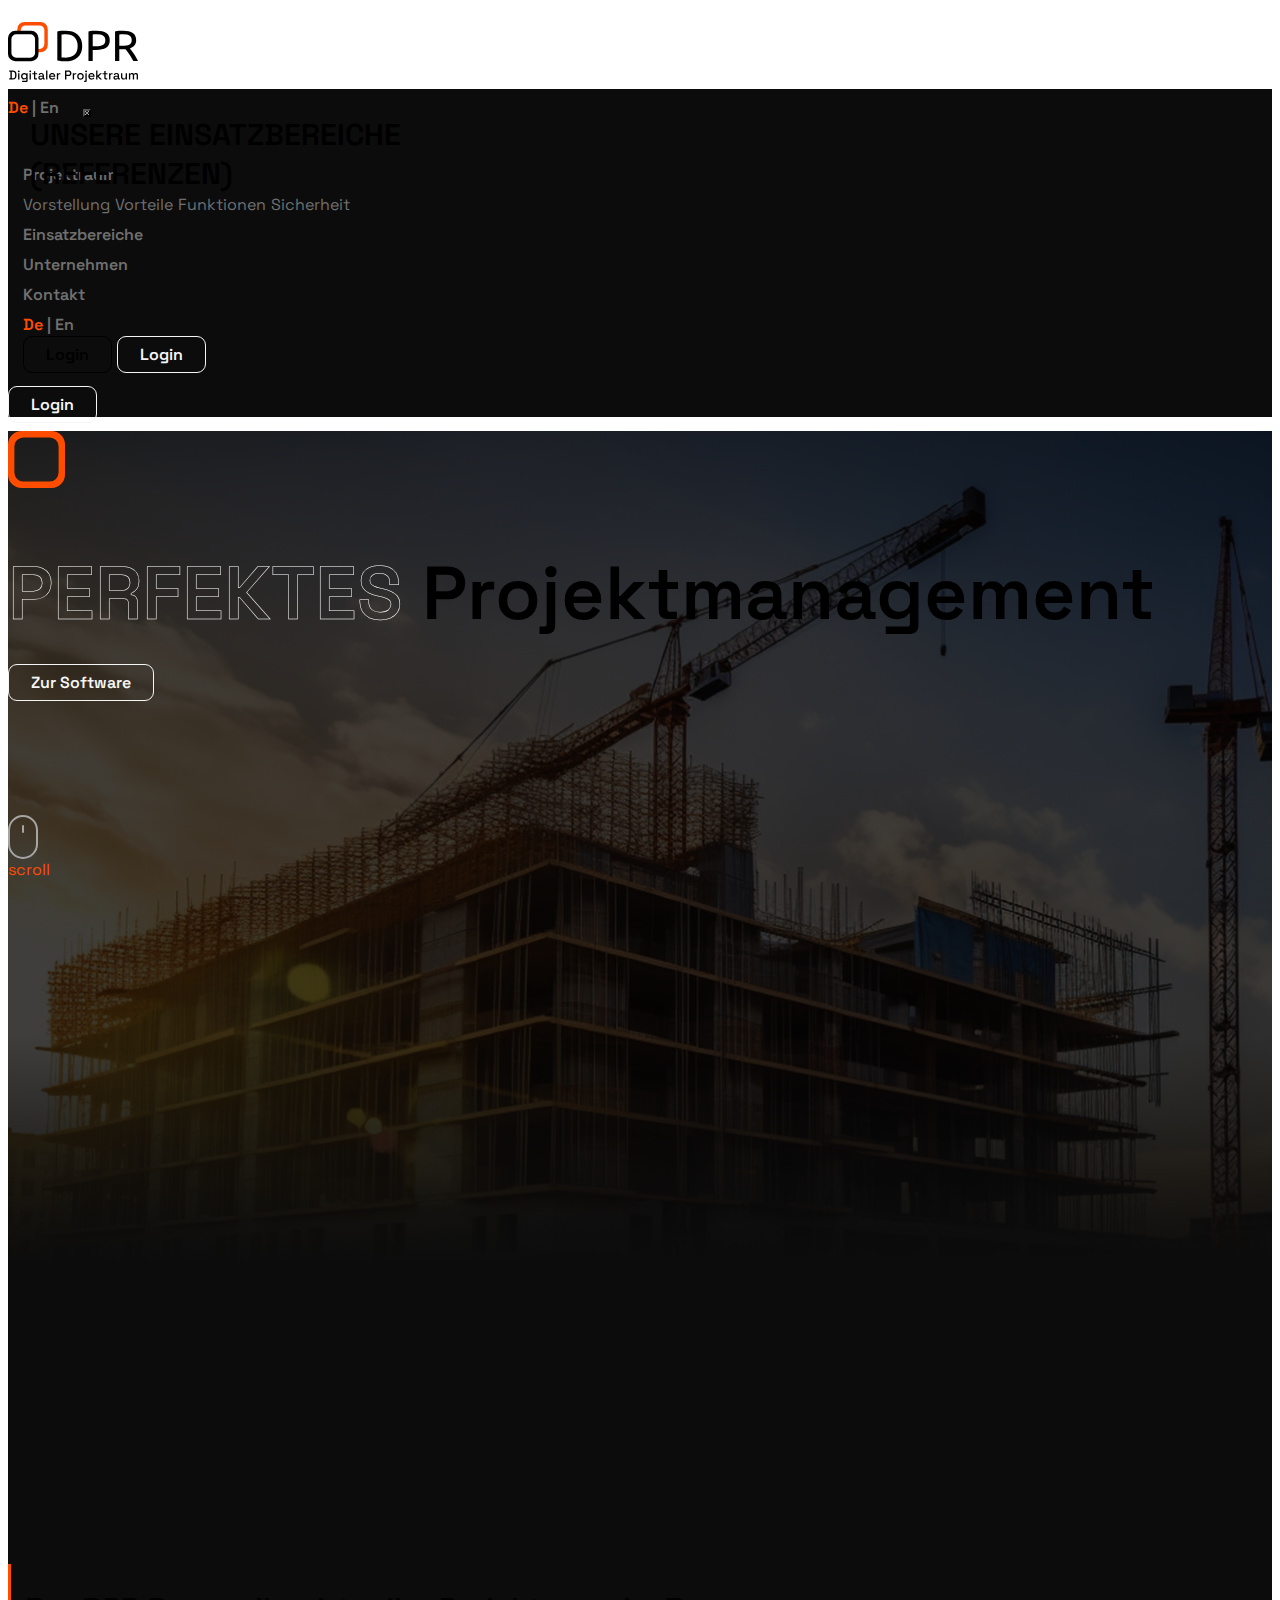
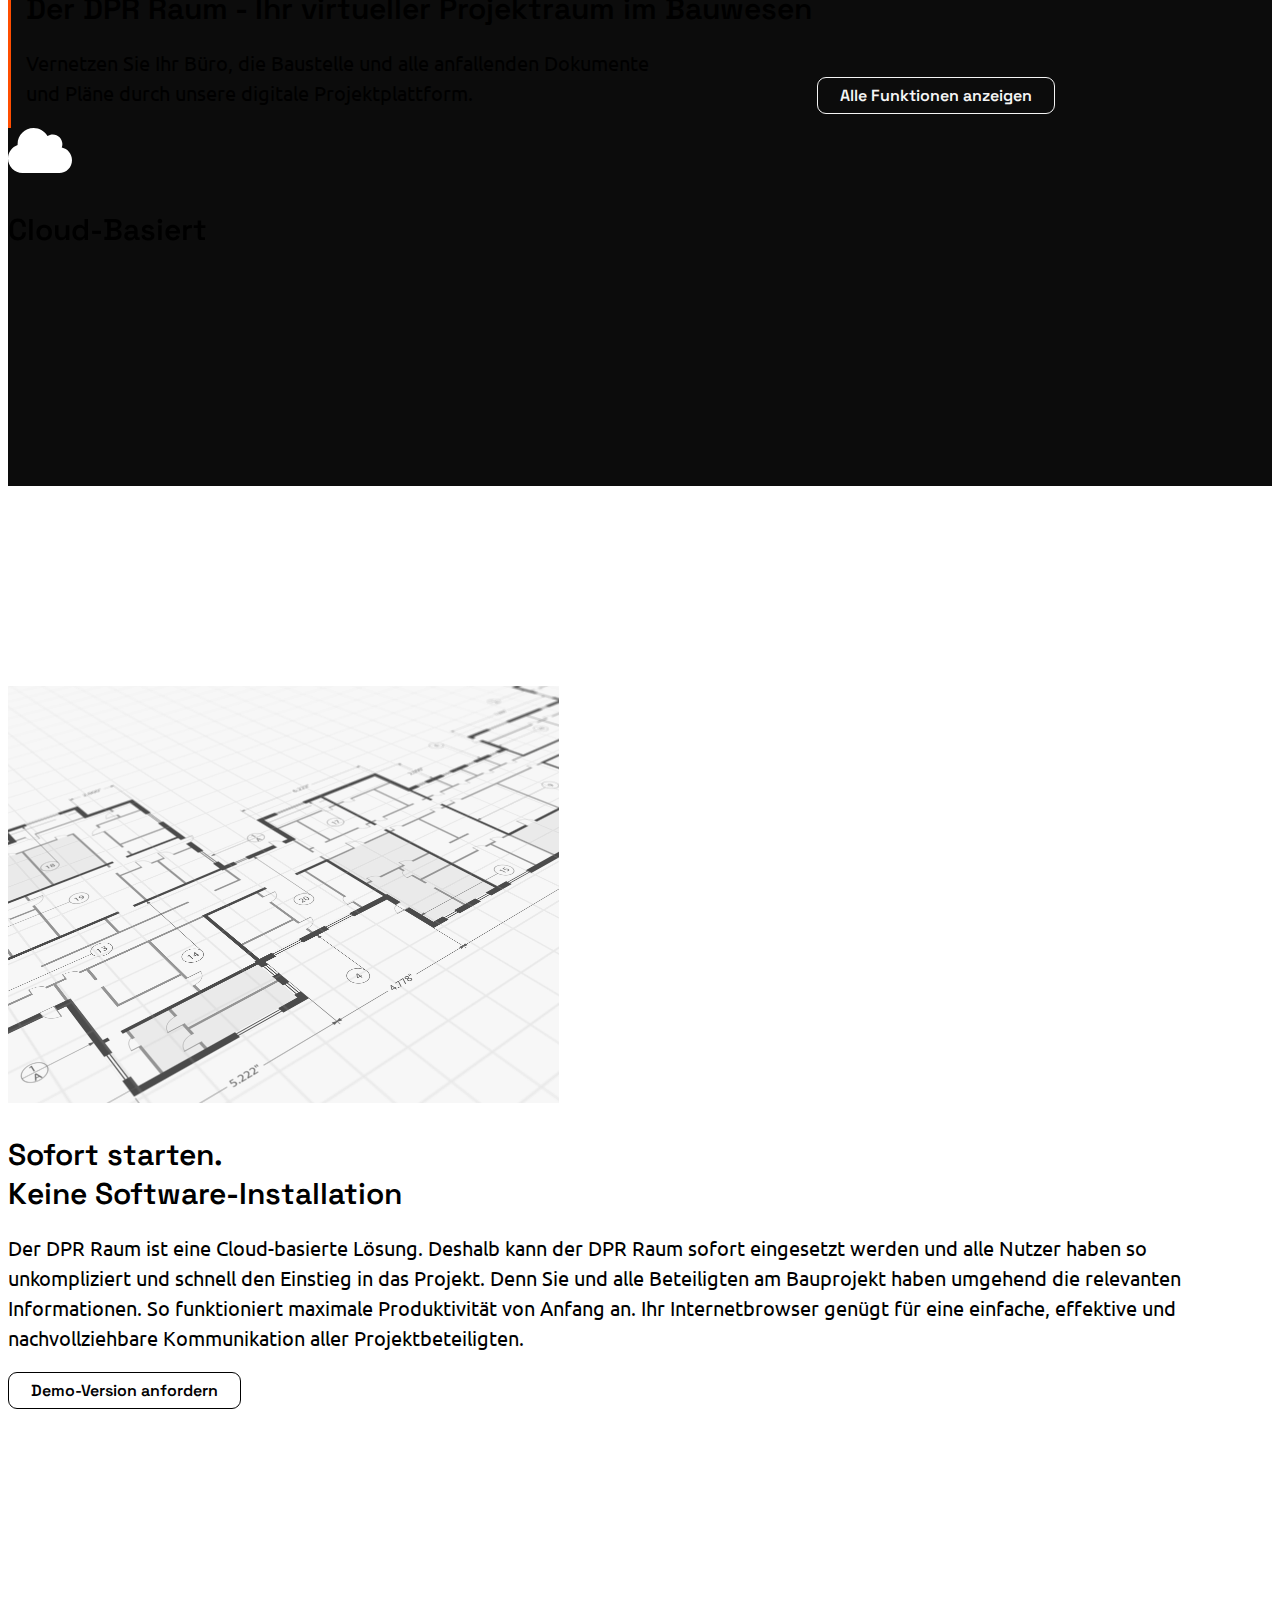
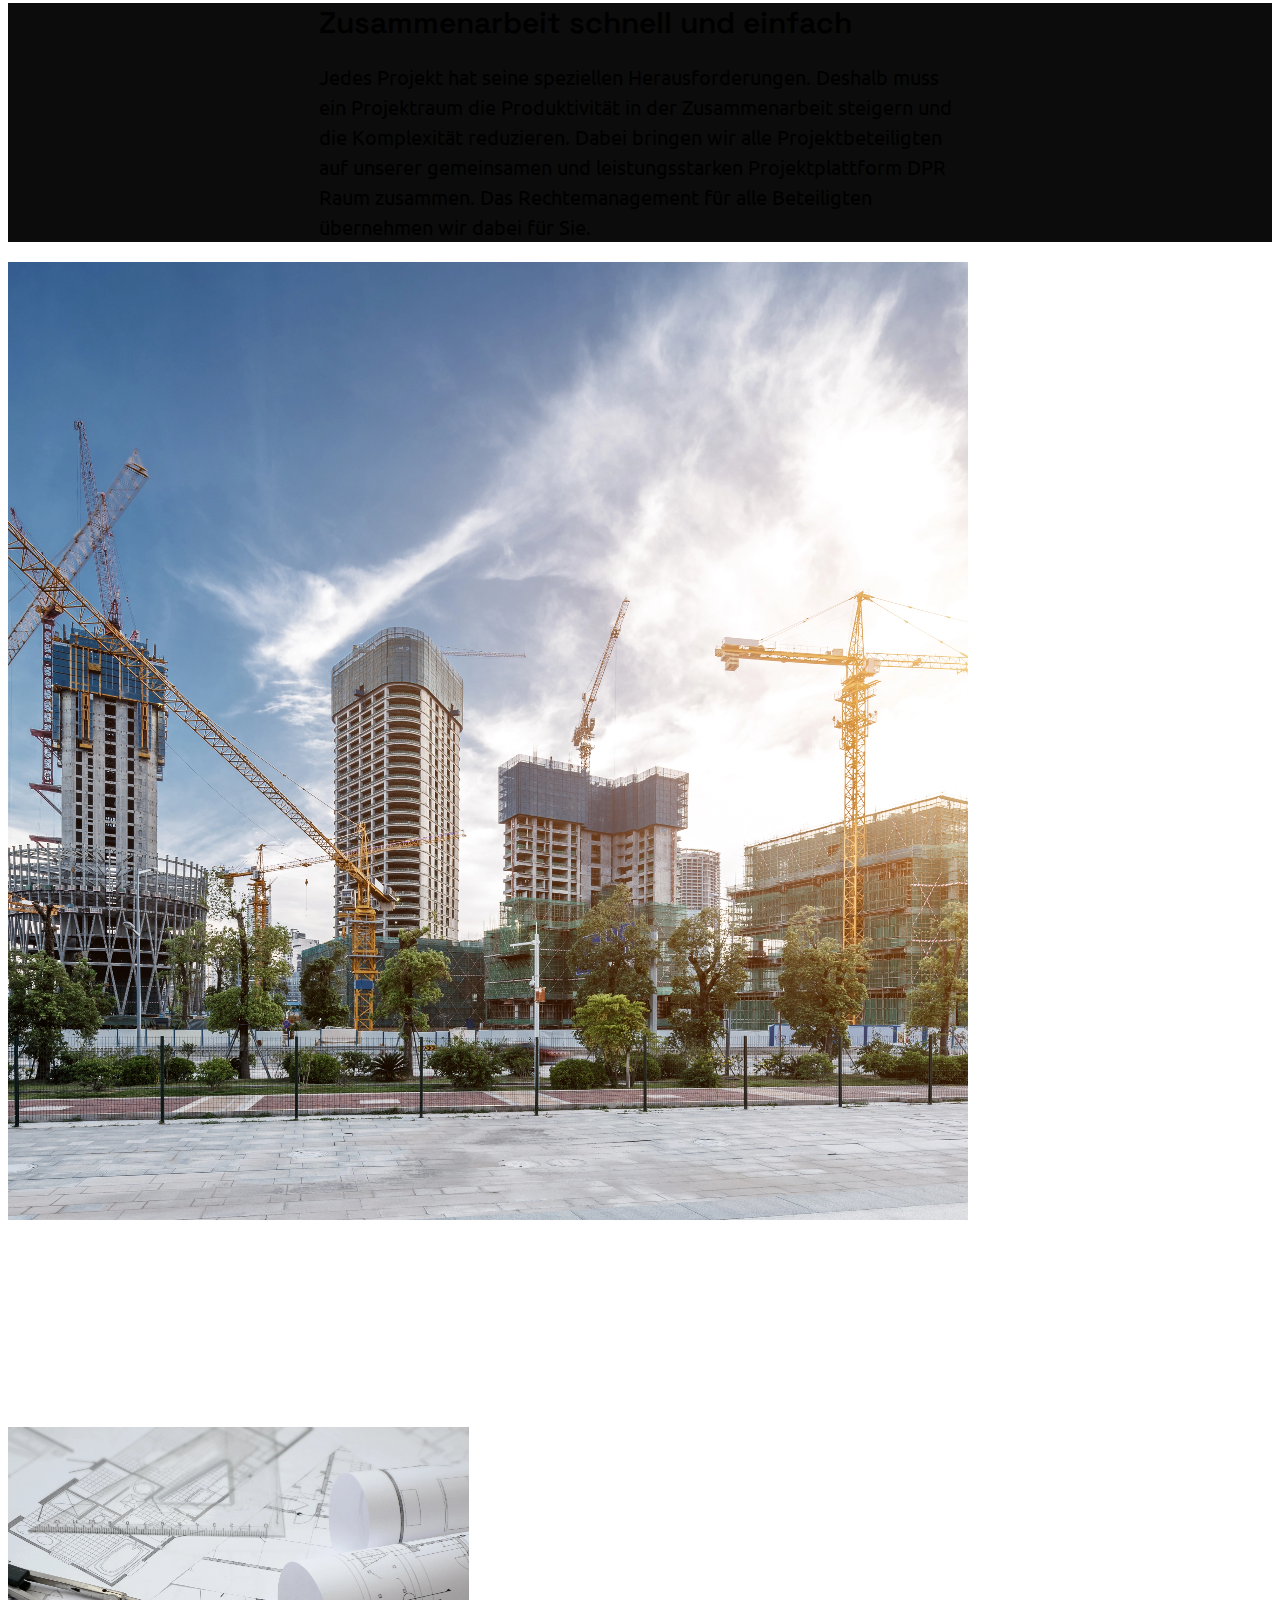
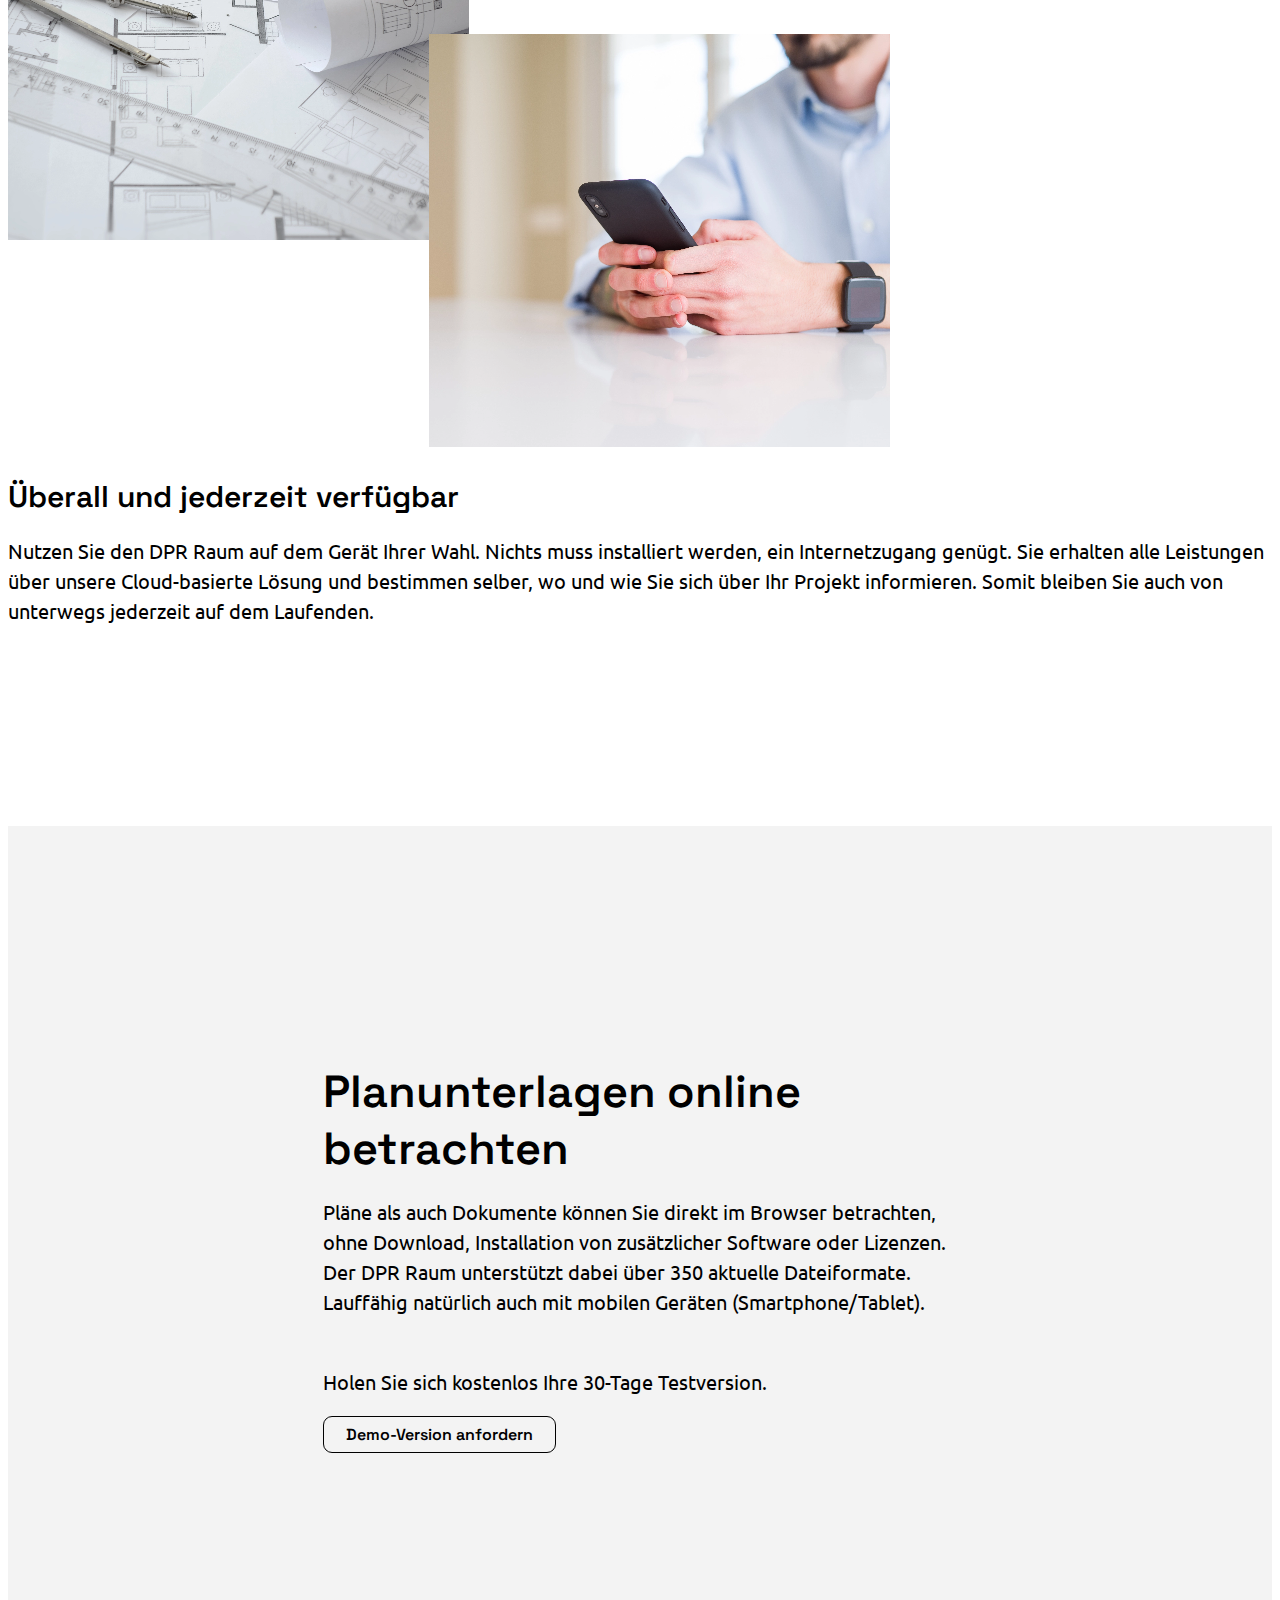
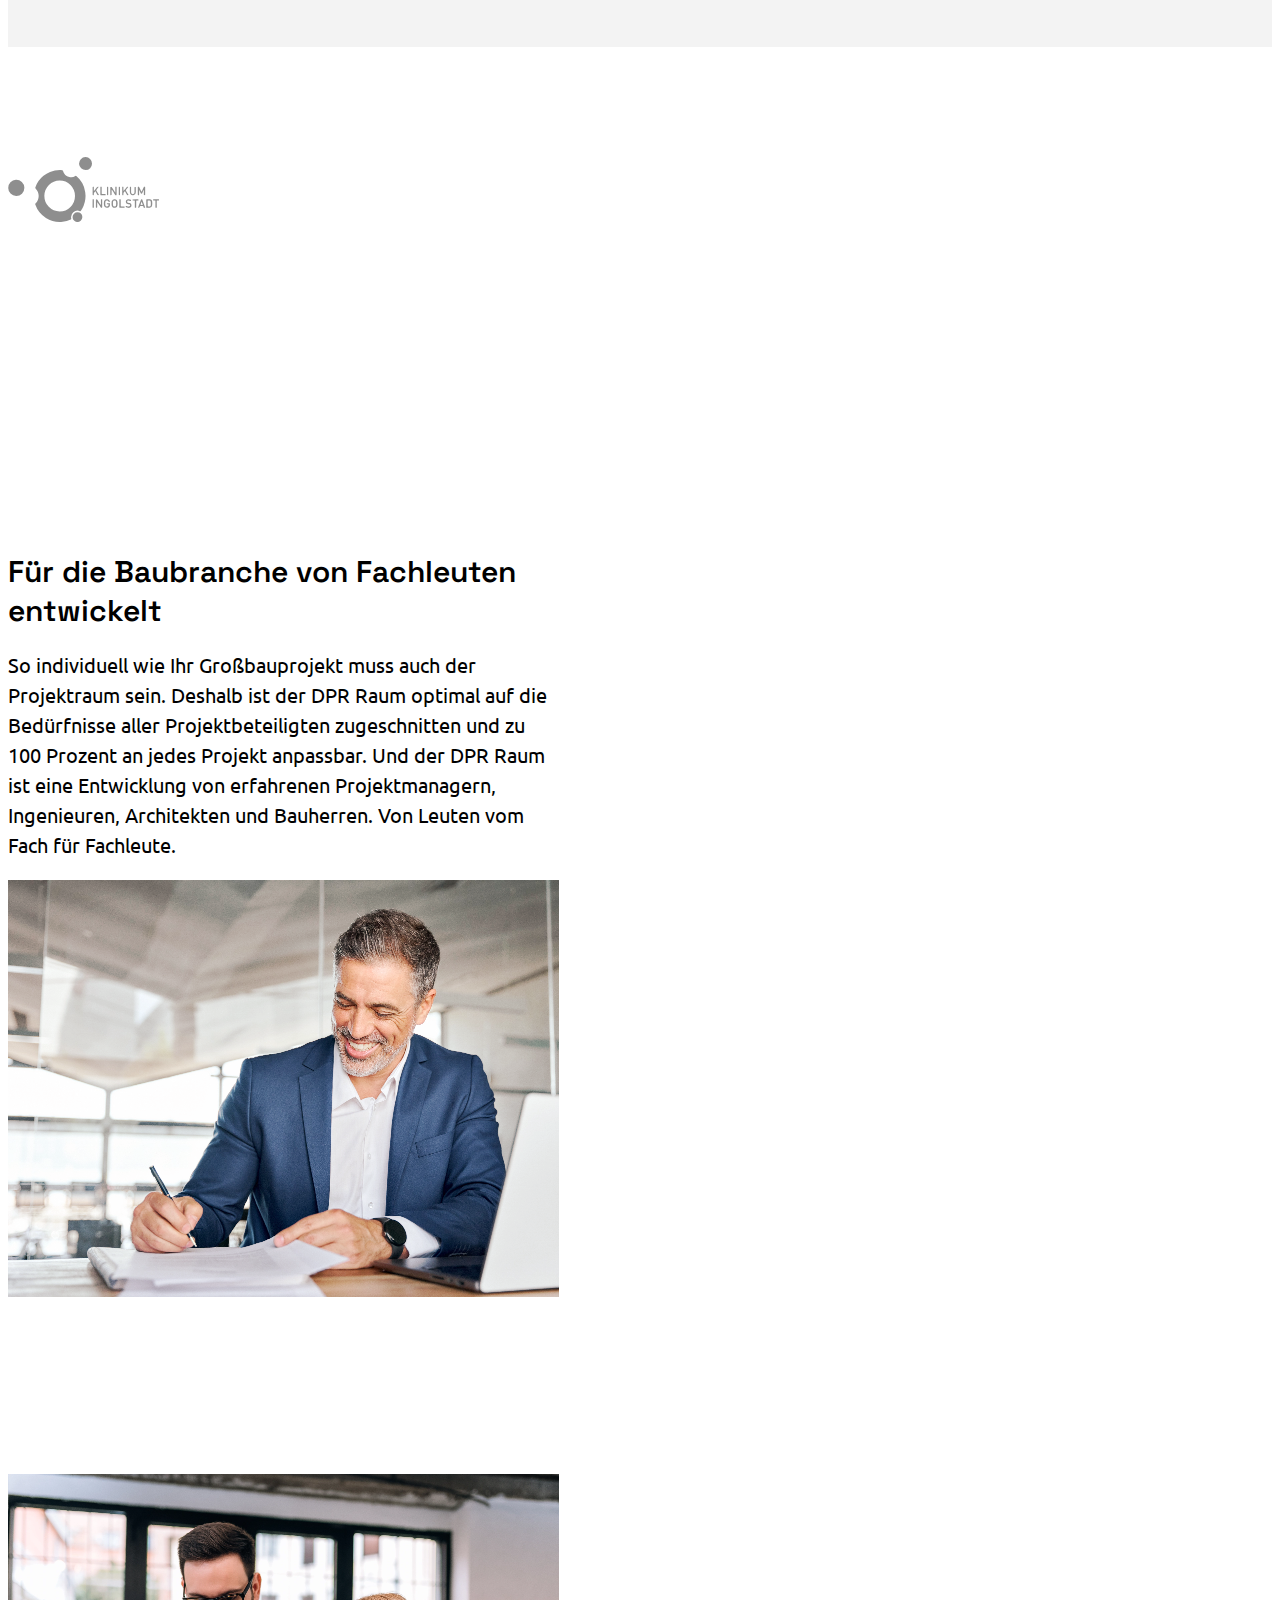
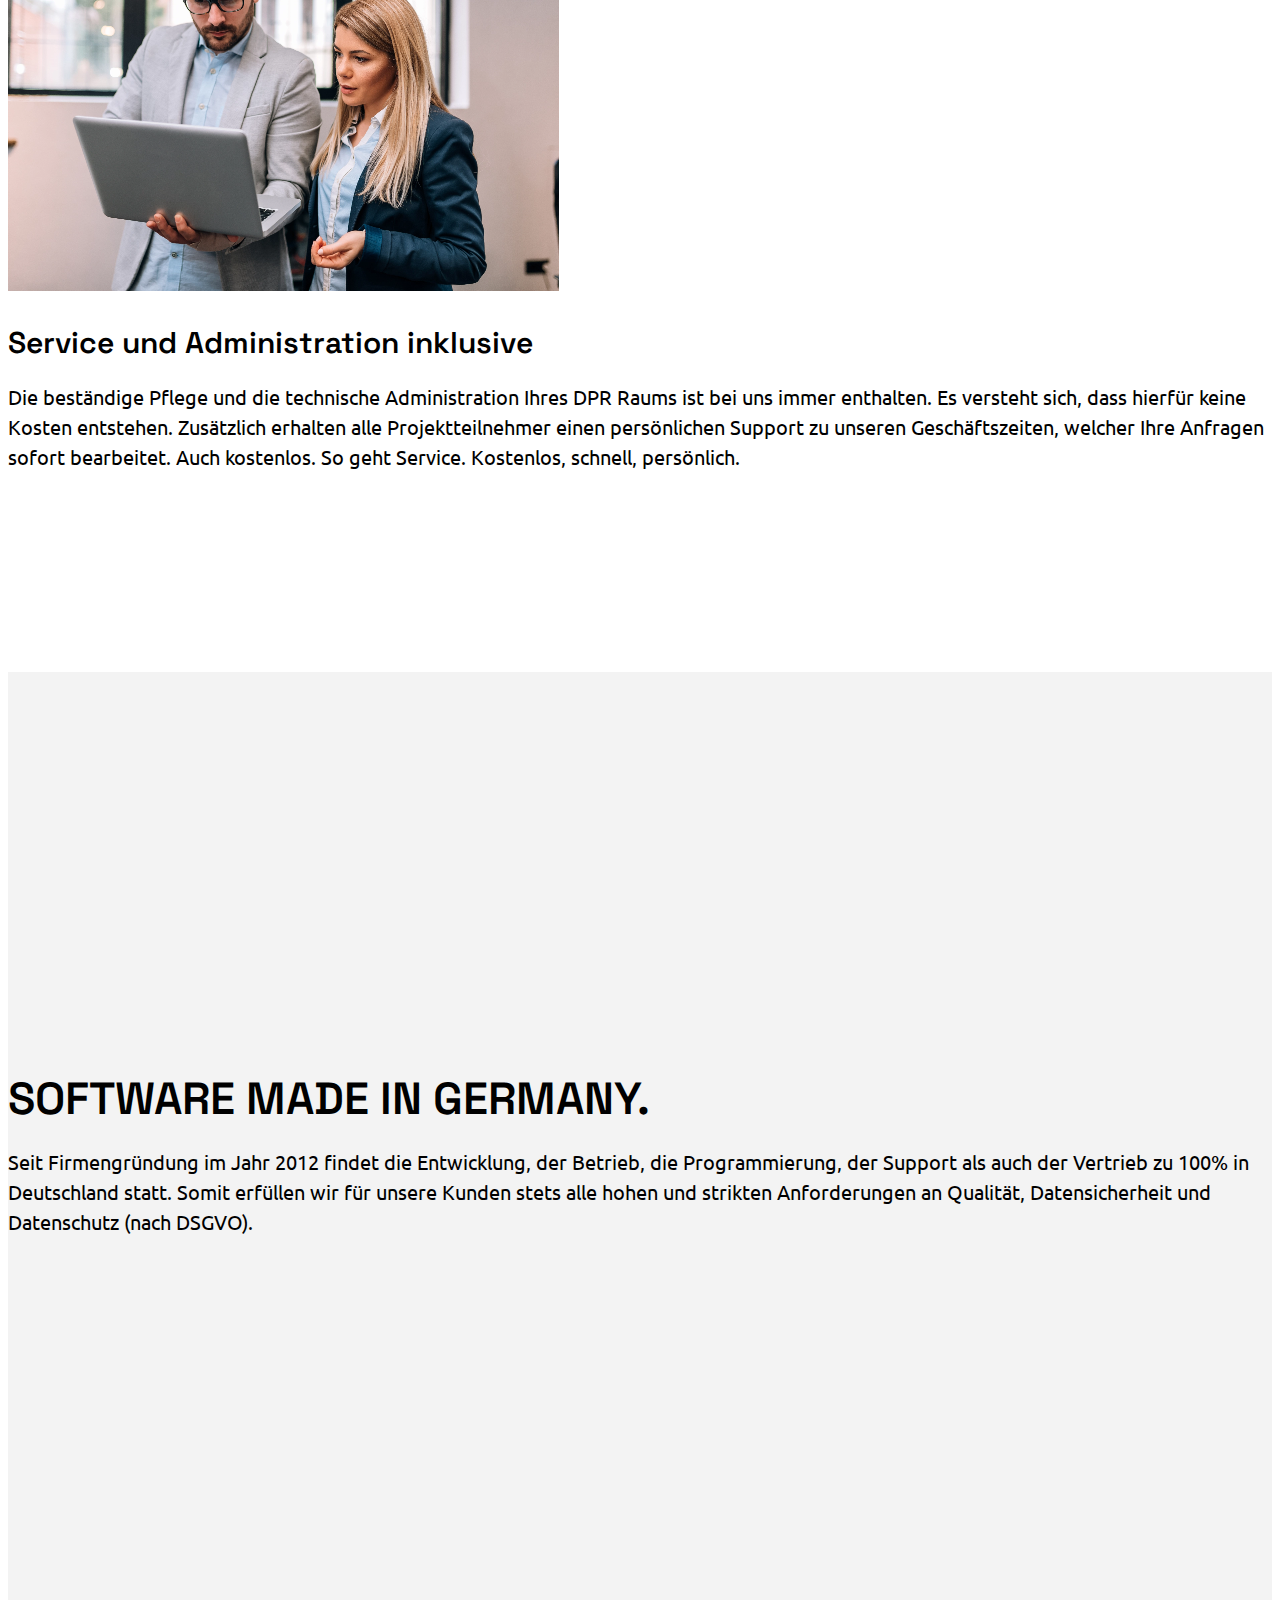
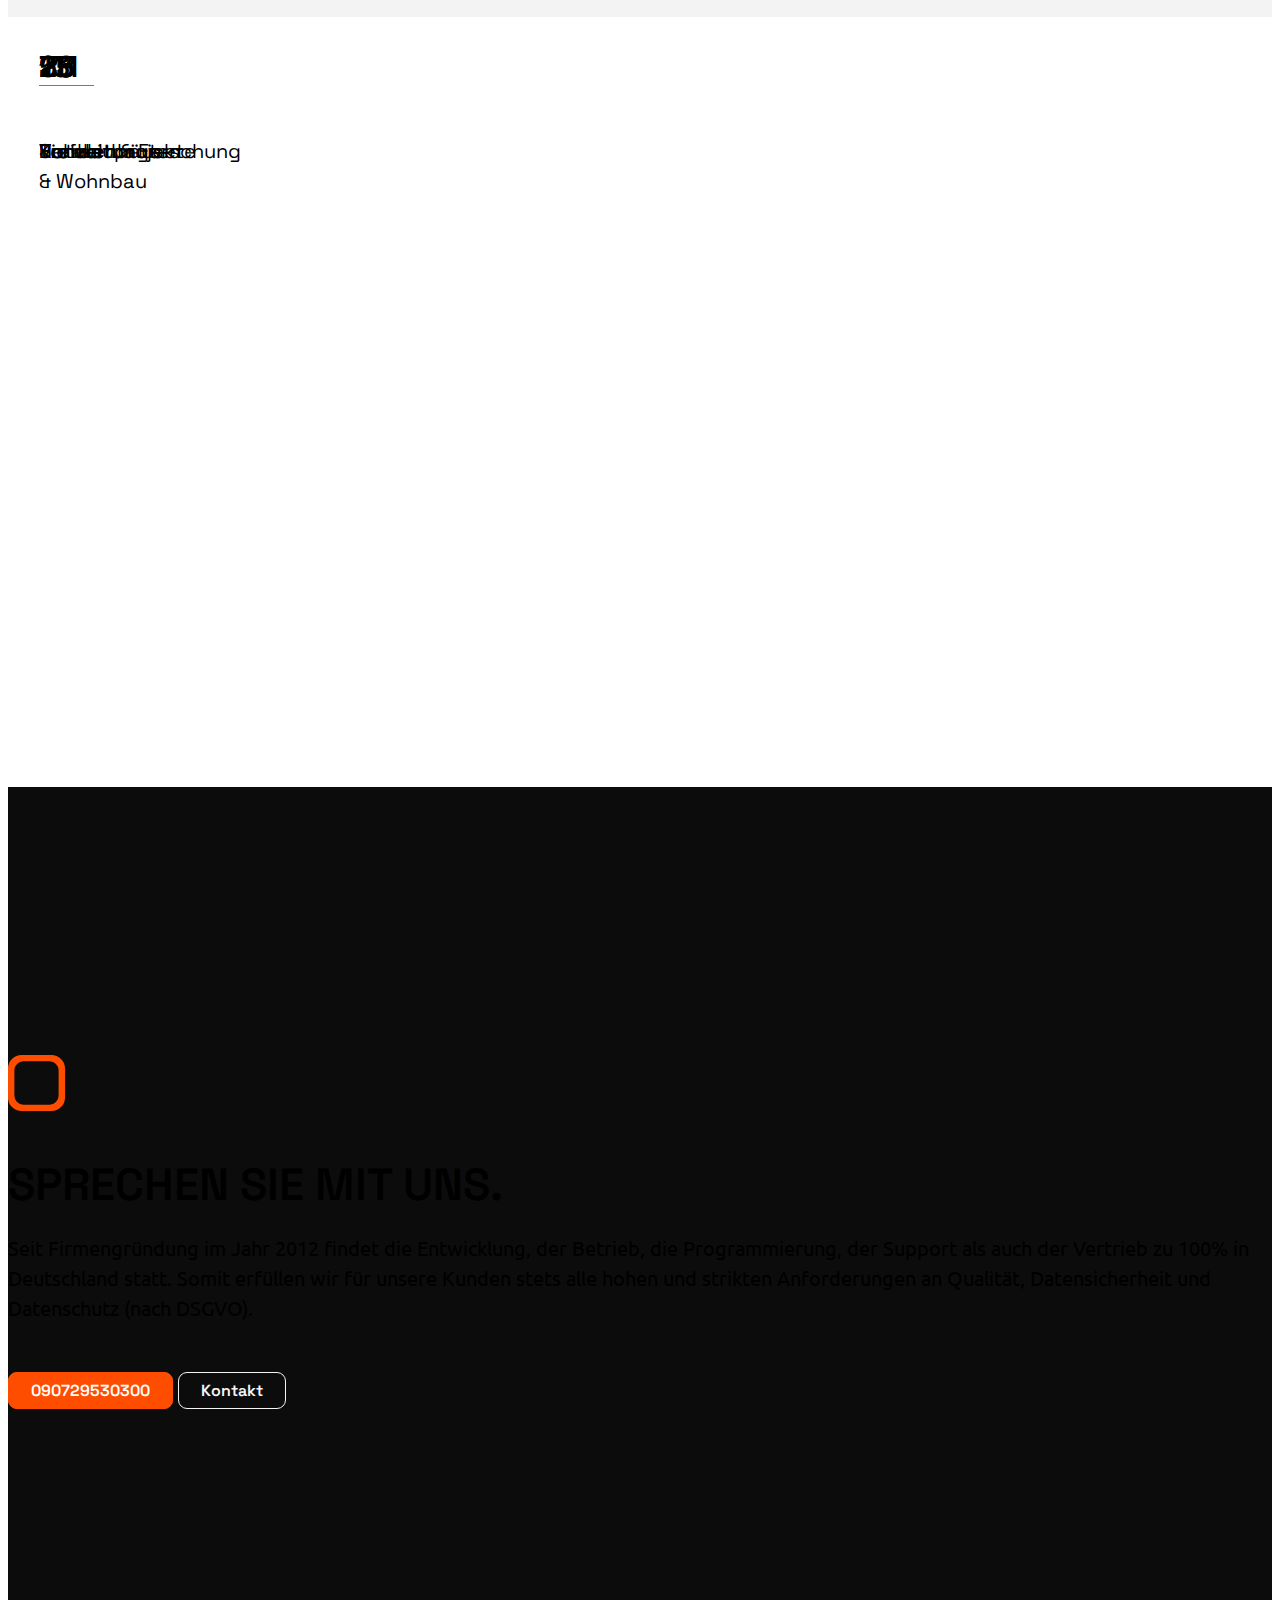
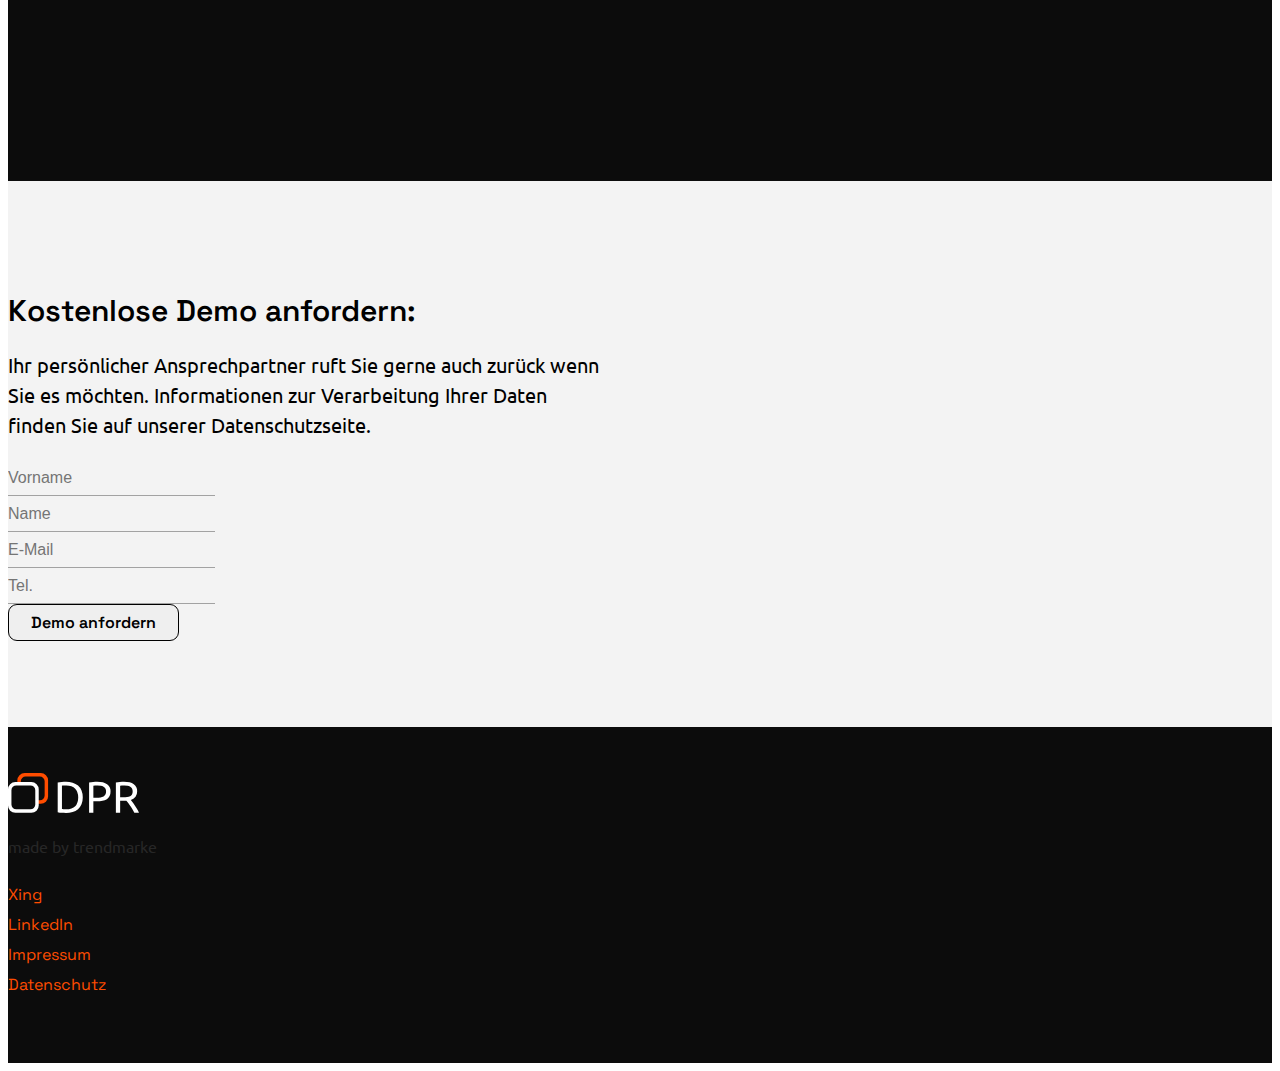
<file: index.html>
<!DOCTYPE html>
<html lang="de">
  <head>
    <title>DPR</title>
    <!-- Required meta tags -->
    <meta charset="utf-8" />
    <meta
      name="viewport"
      content="width=device-width, initial-scale=1, shrink-to-fit=no"
    />
    <link rel="preconnect" href="https://fonts.googleapis.com">
    <link rel="preconnect" href="https://fonts.gstatic.com" crossorigin>
    <link href="https://fonts.googleapis.com/css2?family=Space+Grotesk:wght@400;600&family=Ubuntu&display=swap" rel="stylesheet">

    <!-- Bootstrap CSS v5.2.1 -->
    <link
      href="https://cdn.jsdelivr.net/npm/bootstrap@5.2.1/dist/css/bootstrap.min.css"
      rel="stylesheet"
      integrity="sha384-iYQeCzEYFbKjA/T2uDLTpkwGzCiq6soy8tYaI1GyVh/UjpbCx/TYkiZhlZB6+fzT"
      crossorigin="anonymous"
    />
     <!-- Link Swiper's CSS -->
     <link
     rel="stylesheet"
     href="https://cdn.jsdelivr.net/npm/swiper@10/swiper-bundle.min.css"
   />
    <link rel="stylesheet" href="assets/css/header.min.css" />
    <link rel="stylesheet" href="assets/css/banner.min.css" />
    <link rel="stylesheet" href="assets/css/demo.min.css" />
    <link rel="stylesheet" href="assets/css/footer.min.css" />
    <link rel="stylesheet" href="assets/css/style.min.css" />
  </head>

  <body>
    <header class="fixed-top header">
      <nav class="navbar navbar-light navbar-expand-lg">
        <div class="container">
          <a class="navbar-brand" href="index.html">
            <img src="assets/images/header-logo.svg" alt="" class="header-logo">
            <img src="assets/images/logo--mobile.svg" alt="" class="header-logo--mobile">
          </a>
          <button
            class="navbar-toggler"
            type="button"
            data-bs-toggle="offcanvas"
            data-bs-target="#offcanvasNavbar"
            aria-controls="offcanvasNavbar"
          >
            <span class="navbar-toggler-icon"></span>
          </button>
          <div
            class="offcanvas offcanvas-end"
            tabindex="-1"
            id="offcanvasNavbar"
            aria-labelledby="offcanvasNavbarLabel"
          >
            <div class="offcanvas-header ">
              <a class="nav-link mb-0 lang lang--mobile" href="#">
                <span class="text-accent">De</span> | <span> En </span></a
              >
              <button
                type="button"
                class="btn-close text-reset"
                data-bs-dismiss="offcanvas"
                aria-label="Close"
              ></button>
            </div>
            <div class="offcanvas-body">
              <ul
                class="navbar-nav justify-content-lg-end flex-lg-grow-1 align-items-lg-center"
              >
                <li class="nav-item dropdown">
                  <a
                    class="nav-link dropdown-toggle"
                    href="#"
                    id="dropdownId"
                    data-bs-toggle="dropdown"
                    aria-haspopup="true"
                    aria-expanded="false"
                    >Projektraum</a
                  >
                  <div
                    class="dropdown-menu border-0 rounded-0 line-left--lg"
                    aria-labelledby="dropdownId"
                  >
                    <a class="dropdown-item" href="performance.html">Vorstellung</a>
                    <a class="dropdown-item" href="benefit.html">Vorteile</a>
                    <a class="dropdown-item" href="function.html">Funktionen</a>
                    <a class="dropdown-item" href="security.html">Sicherheit</a>
                  </div>
                </li>
                <li class="nav-item">
                  <a class="nav-link" href="application.html">Einsatzbereiche</a>
                </li>
                <li class="nav-item">
                  <a class="nav-link" href="company.html">Unternehmen</a>
                </li>
                <li class="nav-item">
                  <a class="nav-link" href="contact.html">Kontakt</a>
                </li>
                <li class="nav-item d-none d-lg-block">
                  <a class="nav-link lang" href="#">
                    <span class="text-accent">De</span> | <span> En </span></a
                  >
                </li>
                <li class="nav-item pe-0">
                  <a class="btn btn__outline-black d-none d-lg-block" href="#">Login</a>
                  <a class="btn btn__outline-white d-sm-block d-none d-lg-none mt-5" href="#">Login</a>
                </li>
              </ul>
              <a class="btn btn__outline-white d-sm-none  w-100 mt-5" href="#">Login</a>
            </div>
          </div>
        </div>
      </nav>
    </header>
    <main>
      <!-- banner section start -->
      <section class="banner">
        <div class="container min-h-inherit">
          <div class="row min-h-inherit">
            <div class="col-12 d-flex justify-content-between align-items-end">
              <div class="banner__content">
                <img src="assets/images/square-logo.svg" alt="" class="square-logo" />
                <h1 class="banner__title text-white">
                  <span class="text-border">PERFEKTES</span>
                  <span class="d-block -mt-20">Projektmanagement</span>
                </h1>
                <a href="#" class="btn btn__outline-white">Zur Software</a>
              </div>
              <a href="#scroll">
                <div class="scroll-container d-none d-lg-flex align-items-center flex-column" >
                  <div class="mouse">
                    <div class="roll"></div>
                  </div>
                  <span class="text-accent">scroll</span>
                </div>
              </a>
            </div>
          </div>
        </div>
      </section>
      <!-- banner section end -->

      <!-- project section start -->
      <section class="project bg__black block-padding text-white" id="scroll">
        <div class="container">
          <div class="row">
            <div class="col-lg-6 mb-5 mb-lg-0">
              <div class="project__content ">
                <div class="line-left">
                  <h2>
                    Der DPR Raum -
                    <span class="d-block"
                      >Ihr virtueller Projektraum im Bauwesen</span
                    >
                  </h2>
                  <p class="mb-20">
                    Vernetzen Sie Ihr Büro, die Baustelle und alle anfallenden
                    Dokumente <br/> und Pläne durch unsere digitale Projektplattform.
                  </p>
                </div>
                <a href="#" class="btn btn__outline-white full-width"
                  >Alle Funktionen anzeigen</a
                >
              </div>
            </div>
            <div class="col-lg-6">
              <div
                class="d-flex justify-content-between align-items-end h-100"
              >
                <div class="project__icon-swiper swiper">
                  <div class="swiper-wrapper align-items-end">
                    <div class="swiper-slide">
                      <div class="d-flex flex-column gap-5 align-items-center">
                        <img src="assets/images/project-img-1.svg" alt="" class="featue__img" />
                        <h3 class="mb-0">Cloud-Basiert</h3>
                      </div>
                    </div>
                    
                      <div class="swiper-slide">
                        <div class="d-flex flex-column gap-5 align-items-center">
                          <img src="assets/images/project-img-2.svg" alt="" class="featue__img" />
                          <h3 class="mb-0">Sicher</h3>
                        </div>
                      </div>
                      <div class="swiper-slide">
                        <div class="d-flex flex-column gap-5 align-items-center">
                          <img src="assets/images/project-img-3.svg" alt="" class="featue__img" />
                          <h3 class="mb-0">Zentral</h3>
                        </div>
                      </div>
                      <div class="swiper-slide">
                        <div class="d-flex flex-column gap-5 align-items-center">
                          <img src="assets/images/project-img-1.svg" alt="" class="featue__img" />
                          <h3 class="mb-0">Cloud-Basiert</h3>
                        </div>
                      </div>
                      
                        <div class="swiper-slide">
                          <div class="d-flex flex-column gap-5 align-items-center">
                            <img src="assets/images/project-img-2.svg" alt="" class="featue__img" />
                            <h3 class="mb-0">Sicher</h3>
                          </div>
                        </div>
                        <div class="swiper-slide">
                          <div class="d-flex flex-column gap-5 align-items-center">
                            <img src="assets/images/project-img-3.svg" alt="" class="featue__img" />
                            <h3 class="mb-0">Zentral</h3>
                          </div>
                        </div>
                    </div>
                  </div>
                </div>
              </div>
            </div>
          </div>
        </div>
      </section>
      <!-- project  section end -->

      <!-- instant section start -->
      <section class="instant block-margin">
        <div class="container">
          <div class="row justify-content-center">
            <div class="col-lg-5 d-lg-flex justify-content-lg-center mb-20 mb-lg-0">
              <img src="assets/images/instant-img.png" alt="" class="img-fluid instant__img" />
            </div>
            <div class="col-lg-5 d-flex align-items-center">
              <div class="section__content">
                <h2>Sofort starten. <br/> Keine Software-Installation</h2>
                <p class="mb-20">
                  Der DPR Raum ist eine Cloud-basierte Lösung. Deshalb kann der
                  DPR Raum sofort eingesetzt werden und alle Nutzer haben so
                  unkompliziert und schnell den Einstieg in das Projekt. Denn
                  Sie und alle Beteiligten am Bauprojekt haben umgehend die
                  relevanten Informationen. So funktioniert maximale
                  Produktivität von Anfang an. Ihr Internetbrowser genügt für
                  eine einfache, effektive und nachvollziehbare Kommunikation
                  aller Projektbeteiligten.
                </p>
                <a href="#" class="btn btn__outline-black full-width"
                  >Demo-Version anfordern</a
                >
              </div>
            </div>
          </div>
        </div>
      </section>
      <!-- instant section end -->

       <!-- collab section start -->
      <section class="block-margin  ">
        <div class="d-grid grid-col-2">
          <div class="left bg__black text-white d-flex align-items-center">
            <div class="left-content">
              <h2>Zusammenarbeit <span class="d-block d-lg-inline-block">schnell und einfach</span></h2>
              <p>
                Jedes Projekt hat seine speziellen Herausforderungen. Deshalb
                muss ein Projektraum die Produktivität in der Zusammenarbeit
                steigern und die Komplexität reduzieren. Dabei bringen wir alle
                Projektbeteiligten auf unserer gemeinsamen und leistungsstarken
                Projektplattform DPR Raum zusammen. Das Rechtemanagement für
                alle Beteiligten übernehmen wir dabei für Sie.
              </p>
            </div>
          </div>
          <div class="right">
            <img src="assets/images/collab-img.png" alt="" class="img-fluid collab-img h-100 object-cover" />
          </div>
        </div>
      </section>
        <!-- collab section end -->

      <!-- available  section start -->
      <section class="available  block-margin ">
        <div class="container">
          <div class="row ">
            <div class="col-lg-6 mb-30 mb-lg-0  d-flex justify-content-center">
              <div class="img-container position-relative">
                <img src="assets/images/available-img-1.png" alt="" class="img-fluid available__img--1" />
                <img src="assets/images/available-img-2.png" alt="" class="img-fluid available__img--2" />
              </div>
            </div>
            <div class="col-lg-5 px-xxl-0 align-self-lg-center">
              <div class="section__content pt-lg-5">
                <h2>Überall und jederzeit verfügbar</h2>
                <p>
                  Nutzen Sie den DPR Raum auf dem Gerät Ihrer Wahl. Nichts muss
                  installiert werden, ein Internetzugang genügt. Sie erhalten
                  alle Leistungen über unsere Cloud-basierte Lösung und
                  bestimmen selber, wo und wie Sie sich über Ihr Projekt
                  informieren. Somit bleiben Sie auch von unterwegs jederzeit
                  auf dem Laufenden.
                </p>
              </div>
            </div>
          </div>
        </div>
      </section>
      <!-- available section end -->

      <!-- plan section start -->
      <section class="block-padding bg__gray">
        <div class="container">
          <div class="plan__content">
            <h2 class="section__title">
              Planunterlagen <span class="d-block">online betrachten</span>
            </h2>
            <p class="mb-50">
              Pläne als auch Dokumente können Sie direkt im Browser betrachten,
              ohne Download, Installation von zusätzlicher Software oder
              Lizenzen. Der DPR Raum unterstützt dabei über 350 aktuelle
              Dateiformate. Lauffähig natürlich auch mit mobilen Geräten
              (Smartphone/Tablet).
            </p>
            <p class="mb-20">
              Holen Sie sich kostenlos Ihre 30-Tage Testversion.
            </p>
            <a href="#" class="btn btn__outline-black full-width"
              >Demo-Version anfordern</a
            >
          </div>
        </div>
      </section>
      <!-- plan section end -->

            <!-- partner section start -->
            <section class="partner">
              <div class="container">
                <div class="row">
                  <div class="col-12">
                    <div class="partner__content d-flex flex-wrap gap-5 justify-content-between align-items-center">
                      <div class="partner__swiper swiper">
                        <div class="swiper-wrapper">
                          <div class="swiper-slide"><img src="assets/images/partner-img-1.svg" alt="" class="partner__img img-fluid h-100"></div>
                          <div class="swiper-slide"><img src="assets/images/partner-img-2.svg" alt="" class="partner__img img-fluid h-100"></div>
                          <div class="swiper-slide"><img src="assets/images/partner-img-3.svg" alt="" class="partner__img img-fluid h-100"></div>
                          <div class="swiper-slide"><img src="assets/images/partner-img-4.svg" alt="" class="partner__img img-fluid h-100"></div>
                          <div class="swiper-slide"><img src="assets/images/partner-img-5.svg" alt="" class="partner__img img-fluid h-100"></div>
                          <div class="swiper-slide"><img src="assets/images/partner-img-6.svg" alt="" class="partner__img img-fluid h-100"></div>
                          <div class="swiper-slide"><img src="assets/images/partner-img-7.svg" alt="" class="partner__img img-fluid h-100"></div>
                          <div class="swiper-slide"><img src="assets/images/partner-img-4.svg" alt="" class="partner__img img-fluid h-100"></div>
                          <div class="swiper-slide"><img src="assets/images/partner-img-1.svg" alt="" class="partner__img img-fluid h-100"></div>
                          <div class="swiper-slide"><img src="assets/images/partner-img-2.svg" alt="" class="partner__img img-fluid h-100"></div>
                          <div class="swiper-slide"><img src="assets/images/partner-img-3.svg" alt="" class="partner__img img-fluid h-100"></div>
                          <div class="swiper-slide"><img src="assets/images/partner-img-4.svg" alt="" class="partner__img img-fluid h-100"></div>
                          <div class="swiper-slide"><img src="assets/images/partner-img-5.svg" alt="" class="partner__img img-fluid h-100"></div>
                          <div class="swiper-slide"><img src="assets/images/partner-img-6.svg" alt="" class="partner__img img-fluid h-100"></div>
                          <div class="swiper-slide"><img src="assets/images/partner-img-7.svg" alt="" class="partner__img img-fluid h-100"></div>
                          <div class="swiper-slide"><img src="assets/images/partner-img-4.svg" alt="" class="partner__img img-fluid h-100"></div>
                        </div>
                      </div>
                    </div>
                  </div>
              </div>
            </section>
              <!--  partner section end -->

              <!-- construction section start -->
      <section class="block-margin">
        <div class="container">
          <div class="row justify-content-center construction__container flex-wrap-reverse"> 
            <div class="col-lg-5 d-lg-flex align-items-center justify-content-center">
              <div class="construction__content">
                <h2>Für die Baubranche von <span class="d-block">Fachleuten entwickelt</span></h2>
                <p>
                  So individuell wie Ihr Großbauprojekt muss auch der Projektraum sein. Deshalb ist der DPR Raum optimal auf die Bedürfnisse aller Projektbeteiligten zugeschnitten und zu 100 Prozent an jedes Projekt anpassbar. Und der DPR Raum ist eine Entwicklung von erfahrenen Projektmanagern, Ingenieuren, Architekten und Bauherren. Von Leuten vom Fach für Fachleute.
                </p>
              </div>
            </div>
            <div class="col-lg-5 mb-20 mb-lg-0">
              <img src="assets/images/construction__img-1.png" alt="" class="img-fluid construction__img-1" />
            </div>
          </div>
          <div class="row justify-content-center">
            <div class="col-lg-5 d-lg-flex justify-content-center mb-20 mb-lg-0">
              <img src="assets/images/construction__img-2.png" alt="" class="img-fluid construction__img-2" />
            </div>
            <div class="col-lg-5 d-lg-flex align-items-center">
              <div class="section__content">
                <h2>Service und Administration inklusive</h2>
                <p>
                  Die beständige Pflege und die technische Administration Ihres DPR Raums ist bei uns immer enthalten. Es versteht sich, dass hierfür keine Kosten entstehen. Zusätzlich erhalten alle Projektteilnehmer einen persönlichen Support zu unseren Geschäftszeiten, welcher Ihre Anfragen sofort bearbeitet. Auch kostenlos. So geht Service. Kostenlos, schnell, persönlich.
                </p>
              </div>
            </div>
          </div>
        </div>
      </section>
      <!-- construction section end -->

         <!-- about section start -->
         <section class=" about block-padding bg__gray">
          <div class="container">
            <div class="row">
              <div class="col-lg-6">
                <h2 class="about__title mb-0">SOFTWARE MADE IN GERMANY.</h2>
              </div>
              <div class="col-lg-6">
                <div class="content d-none d-lg-block">
                  <p class="mb-0">
                    Seit Firmengründung im Jahr 2012 findet die Entwicklung, der Betrieb, die Programmierung, der Support als auch der Vertrieb zu 100% in Deutschland statt. Somit erfüllen wir für unsere Kunden stets alle hohen und strikten Anforderungen an Qualität, Datensicherheit und Datenschutz (nach DSGVO).
                  </p>
                </div>
              </div>
            </div>
          </div>
        </section>
        <!-- about section end -->

             <!-- reference section start -->
             <section class="reference">
              <div class="container">
                <div class="row">
                  <div class="col-12 position-relative">
                    <h2 class="reference__title">UNSERE EINSATZBEREICHE <br/> (REFERENZEN)</h2>
                    <div class="reference__content d-flex flex-wrap">
                        <div class="reference__item  border-left col ">
                          <div>
                            <h3 class="line-bottom">111</h3>
                            <p class="reference__text mb-0">Schulen & Forschung</p>
                          </div>
                        </div>
                        <div class="reference__item  border-left col border__lg-top">
                          <div>
                            <h3 class="line-bottom">55</h3>
                            <p class="reference__text mb-0">Krankenhäuser</p>
                          </div>
                        </div>
                        <div class="reference__item  border-left col">
                          <div>
                            <h3 class="line-bottom">75</h3>
                            <p class="reference__text mb-0">Verwaltungs- <br/> & Wohnbau</p>
                          </div>
                        </div>
                        <div class="reference__item  border-left col">
                          <div>
                            <h3 class="line-bottom">13</h3>
                            <p class="reference__text mb-0">Hotels</p>
                          </div>
                        </div>
                        <div class="reference__item  border-left col">
                          <div>
                            <h3 class="line-bottom">28</h3>
                            <p class="reference__text mb-0">Tiefbauprojekte</p>
                          </div>
                        </div>
                        <div class="reference__item  border-left col">
                          <div>
                            <h3 class="line-bottom">25</h3>
                            <p class="reference__text mb-0">Freizeitbauten</p>
                          </div>
                        </div>
                    </div>
                  </div>
                </div>
              </div>
            </section>
            <!-- reference section end -->


              <!-- connect section start -->
         <section class="connect bg__black text-white">
          <div class="container">
            <div class="row">
              <div class="col-lg-6">
                <div class="d-flex gap-3 align-items-center mb-20 mb-lg-0">
                  <img src="assets/images/square-logo.svg" alt="" class="square__logo d-none d-md-block">
                  <h2 class="section__title mb-0">SPRECHEN SIE MIT UNS.</h2>
                </div>
              </div>
              <div class="col-lg-6">
                <div class="connect__content">
                  <p class="mb-50">
                    Seit Firmengründung im Jahr 2012 findet die Entwicklung, der Betrieb, die Programmierung, der Support als auch der Vertrieb zu 100% in Deutschland statt. Somit erfüllen wir für unsere Kunden stets alle hohen und strikten Anforderungen an Qualität, Datensicherheit und Datenschutz (nach DSGVO).
                  </p>
                  <div class="d-flex gap-lg-4 gap-3 ">
                    <a href="#" class="btn btn__accent full-width">090729530300</a>
                    <a href="#" class="btn btn__outline-white full-width">Kontakt</a>
                  </div>
                </div>
              </div>
            </div>
          </div>
        </section>
        <!-- connect section end -->

             <!-- demo  section start -->
             <section class=" demo bg__gray">
              <div class="container">
                  <div class="row">
                    <div class="col-lg-5 px-xxl-0">
                      <div class="demo__content">
                        <h2>Kostenlose Demo anfordern:</h2>
                        <p>Ihr persönlicher Ansprechpartner ruft Sie gerne auch zurück wenn Sie es möchten. Informationen zur Verarbeitung Ihrer Daten finden Sie auf unserer Datenschutzseite.</p>
                      </div>
                    </div>
                    <div class="col-lg-7 d-flex align-items-end">
                      <form class="d-flex demo__form">
                        <div class="col">
                          <div>
                            <input type="text" class="form-control" placeholder="Vorname">
                          </div>
                        </div>
                        <div class="col">
                          <div>
                            <input type="text" class="form-control" placeholder="Name">
                          </div>
                        </div>
                        <div class="col">
                          <div>
                            <input type="email" class="form-control" placeholder="E-Mail">
                          </div>
                        </div>
                        <div class="col">
                          <div class="me-2">
                            <input type="tel" class="form-control" placeholder="Tel.">
                          </div>
                        </div>
                        <div class="col">
                          <div>
                            <button type="submit" class="btn btn__outline-black full-width">Demo anfordern</button>
                          </div>
                        </div>
                      </form>
                    </div>
                  </div>
              </div>
            </section>
            <!-- demo section end -->
            
    </main>
    <footer class="footer bg__black text-white">
      <div class="container">
        <div class="row">
          <div class="col-12">
            <div class="footer__content d-flex justify-content-lg-between justify-content-center align-items-lg-end align-items-center flex-column flex-lg-row">
              <div class="col-lg-3 mb-5 mb-lg-0"><img src="assets/images/footer__logo.svg" alt="" class="footer__logo"></div>
              <div class="col-lg-4 text-center  order-1 order-lg-0">
                <p class="mb-0 copyright__text">made by trendmarke</p>
              </div>
              <div class="col-lg-4 mb-5 mb-lg-0">
                <ul class="footer__list d-flex justify-content-between align-items-end gap-lg-4 gap-3 mb-0">
                    <li class="list-item"><a href="#" class="list-link">Xing</a></li>
                    <li class="list-item"><a href="#" class="list-link">LinkedIn</a></li>
                    <li class="list-item"><a href="#" class="list-link">Impressum</a></li>
                    <li class="list-item"><a href="#" class="list-link">Datenschutz</a></li>
                </ul>
              </div>
            </div>
          </div>
        </div>
      </div>
    </footer>
    <!-- jquery cdn -->
    <script src="https://code.jquery.com/jquery-3.7.0.min.js" integrity="sha256-2Pmvv0kuTBOenSvLm6bvfBSSHrUJ+3A7x6P5Ebd07/g=" crossorigin="anonymous"></script>
    <!-- Bootstrap JavaScript Libraries -->
    <script
      src="https://cdn.jsdelivr.net/npm/@popperjs/core@2.11.6/dist/umd/popper.min.js"
      integrity="sha384-oBqDVmMz9ATKxIep9tiCxS/Z9fNfEXiDAYTujMAeBAsjFuCZSmKbSSUnQlmh/jp3"
      crossorigin="anonymous"
    ></script>

    <script
      src="https://cdn.jsdelivr.net/npm/bootstrap@5.2.1/dist/js/bootstrap.min.js"
      integrity="sha384-7VPbUDkoPSGFnVtYi0QogXtr74QeVeeIs99Qfg5YCF+TidwNdjvaKZX19NZ/e6oz"
      crossorigin="anonymous"
    ></script>
    <script src="https://cdn.jsdelivr.net/npm/swiper@10/swiper-bundle.min.js"></script>
    <script src="assets/js/app.js"></script>
  </body>
</html>
</file>
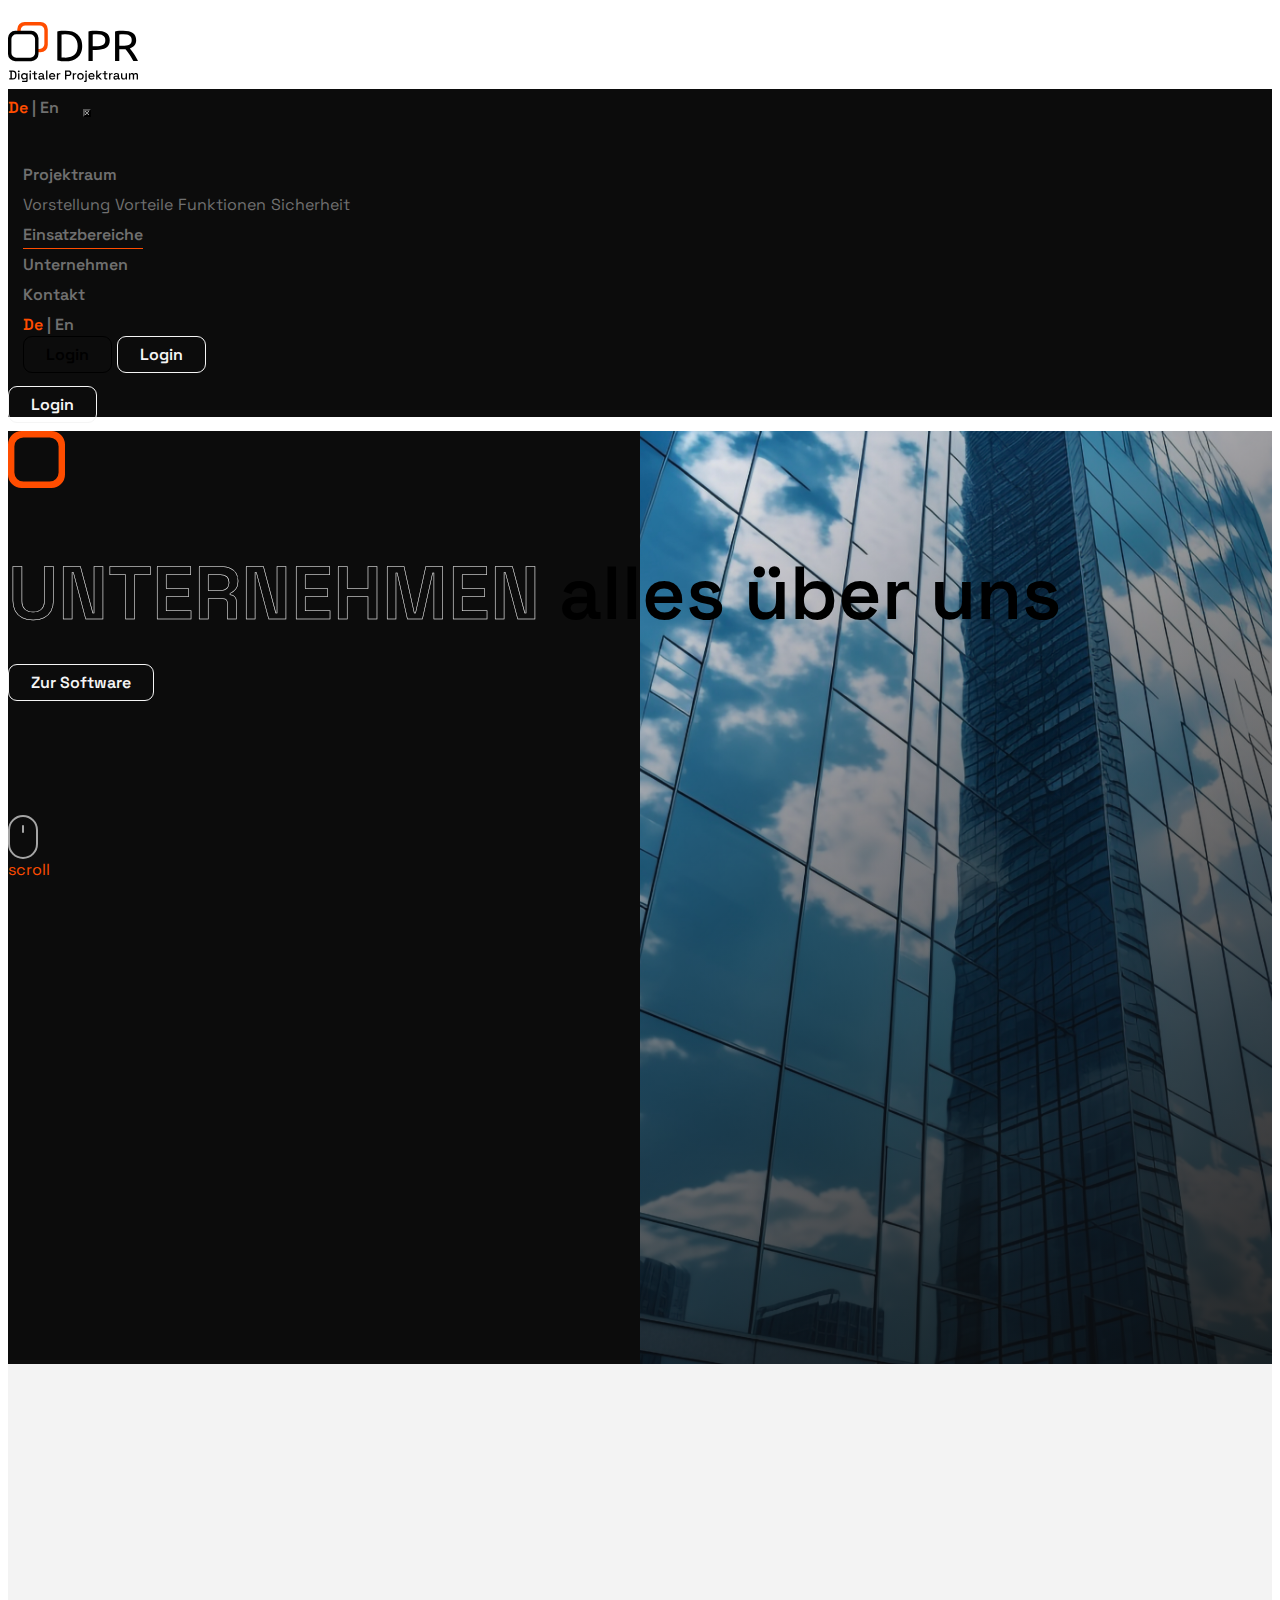
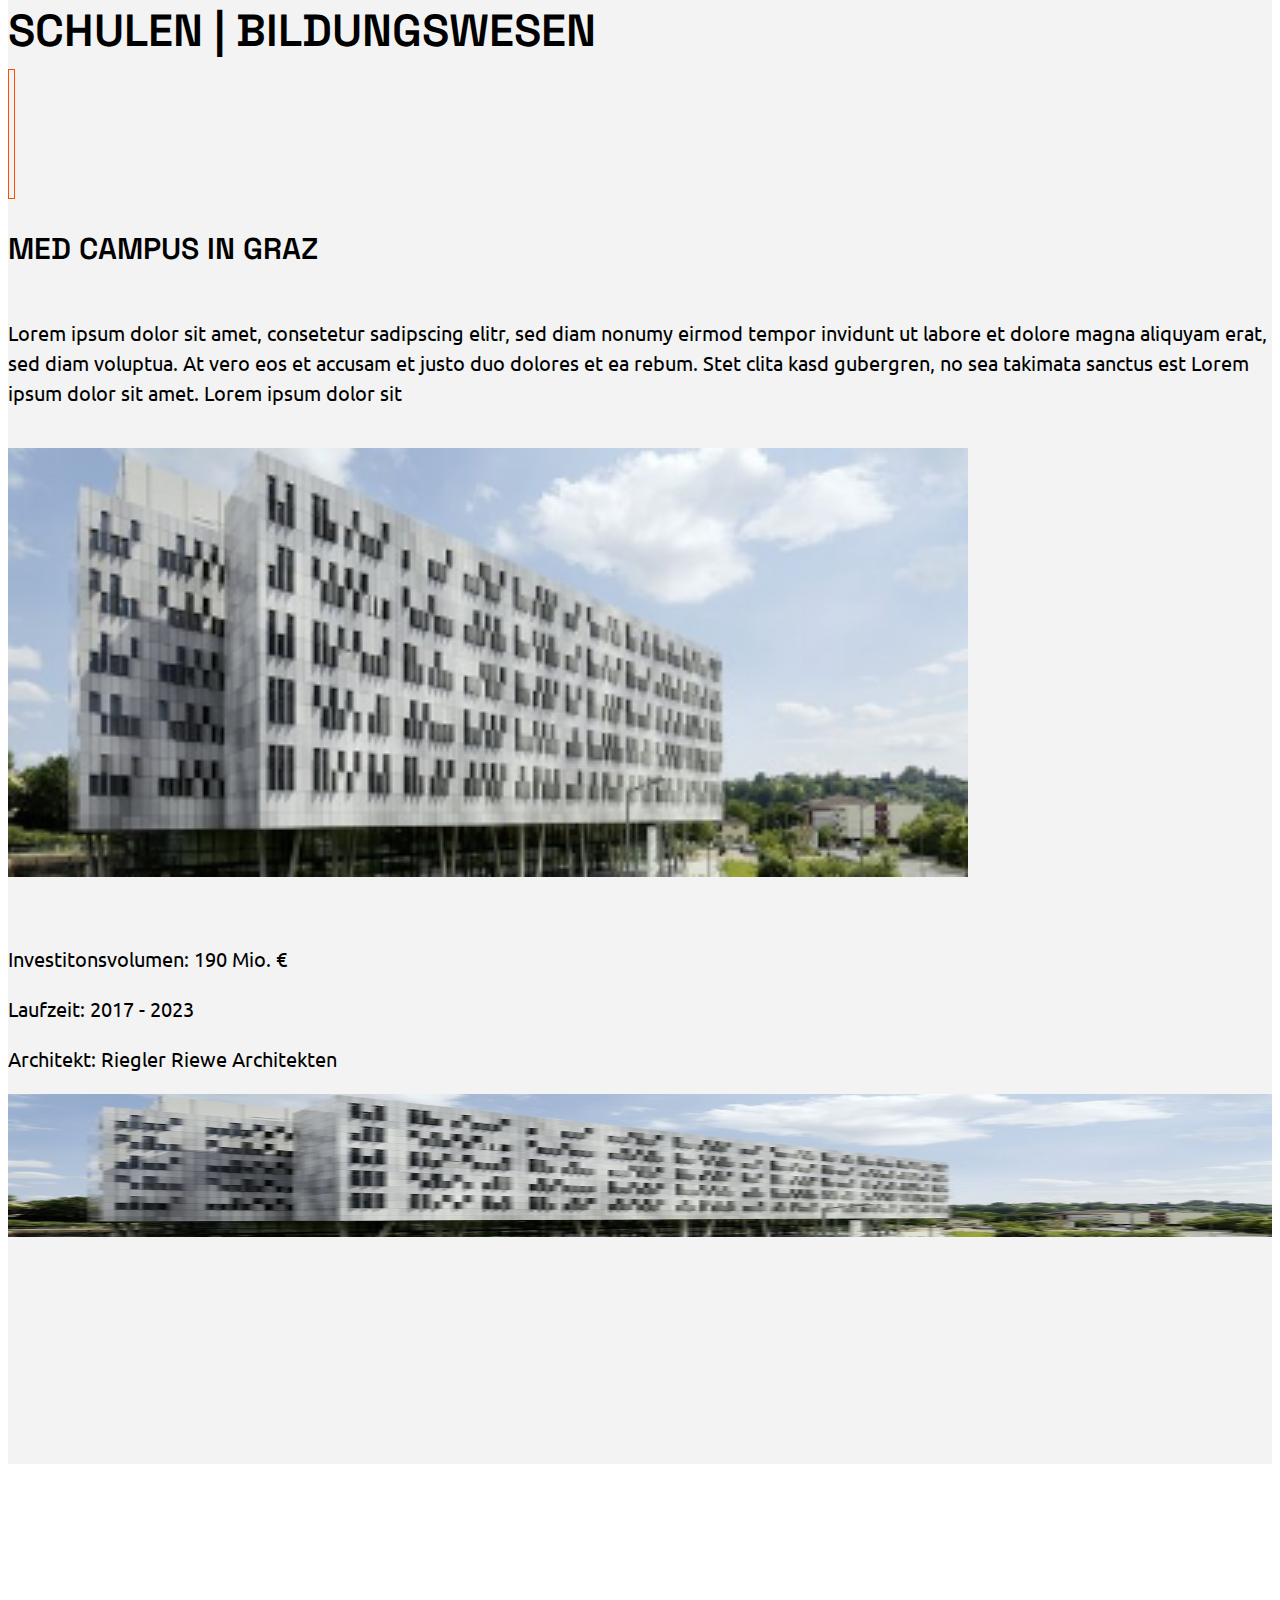
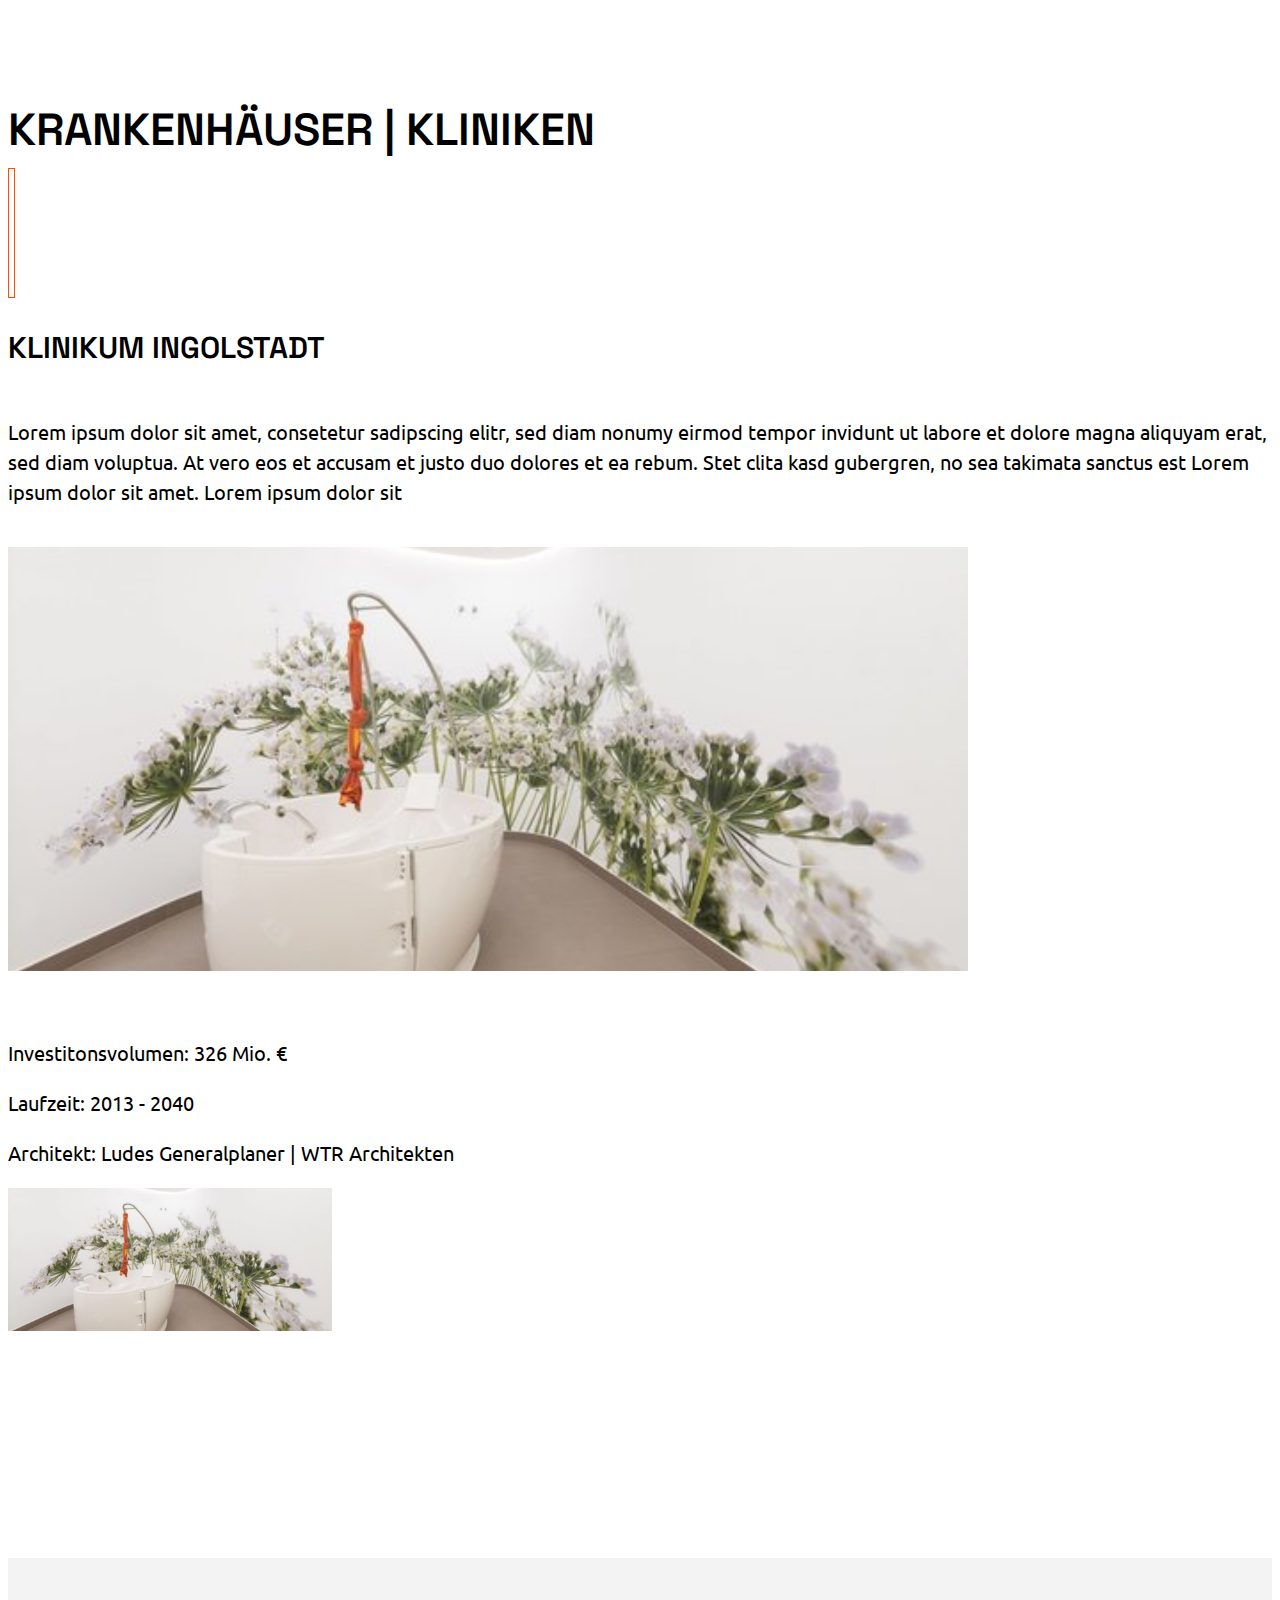
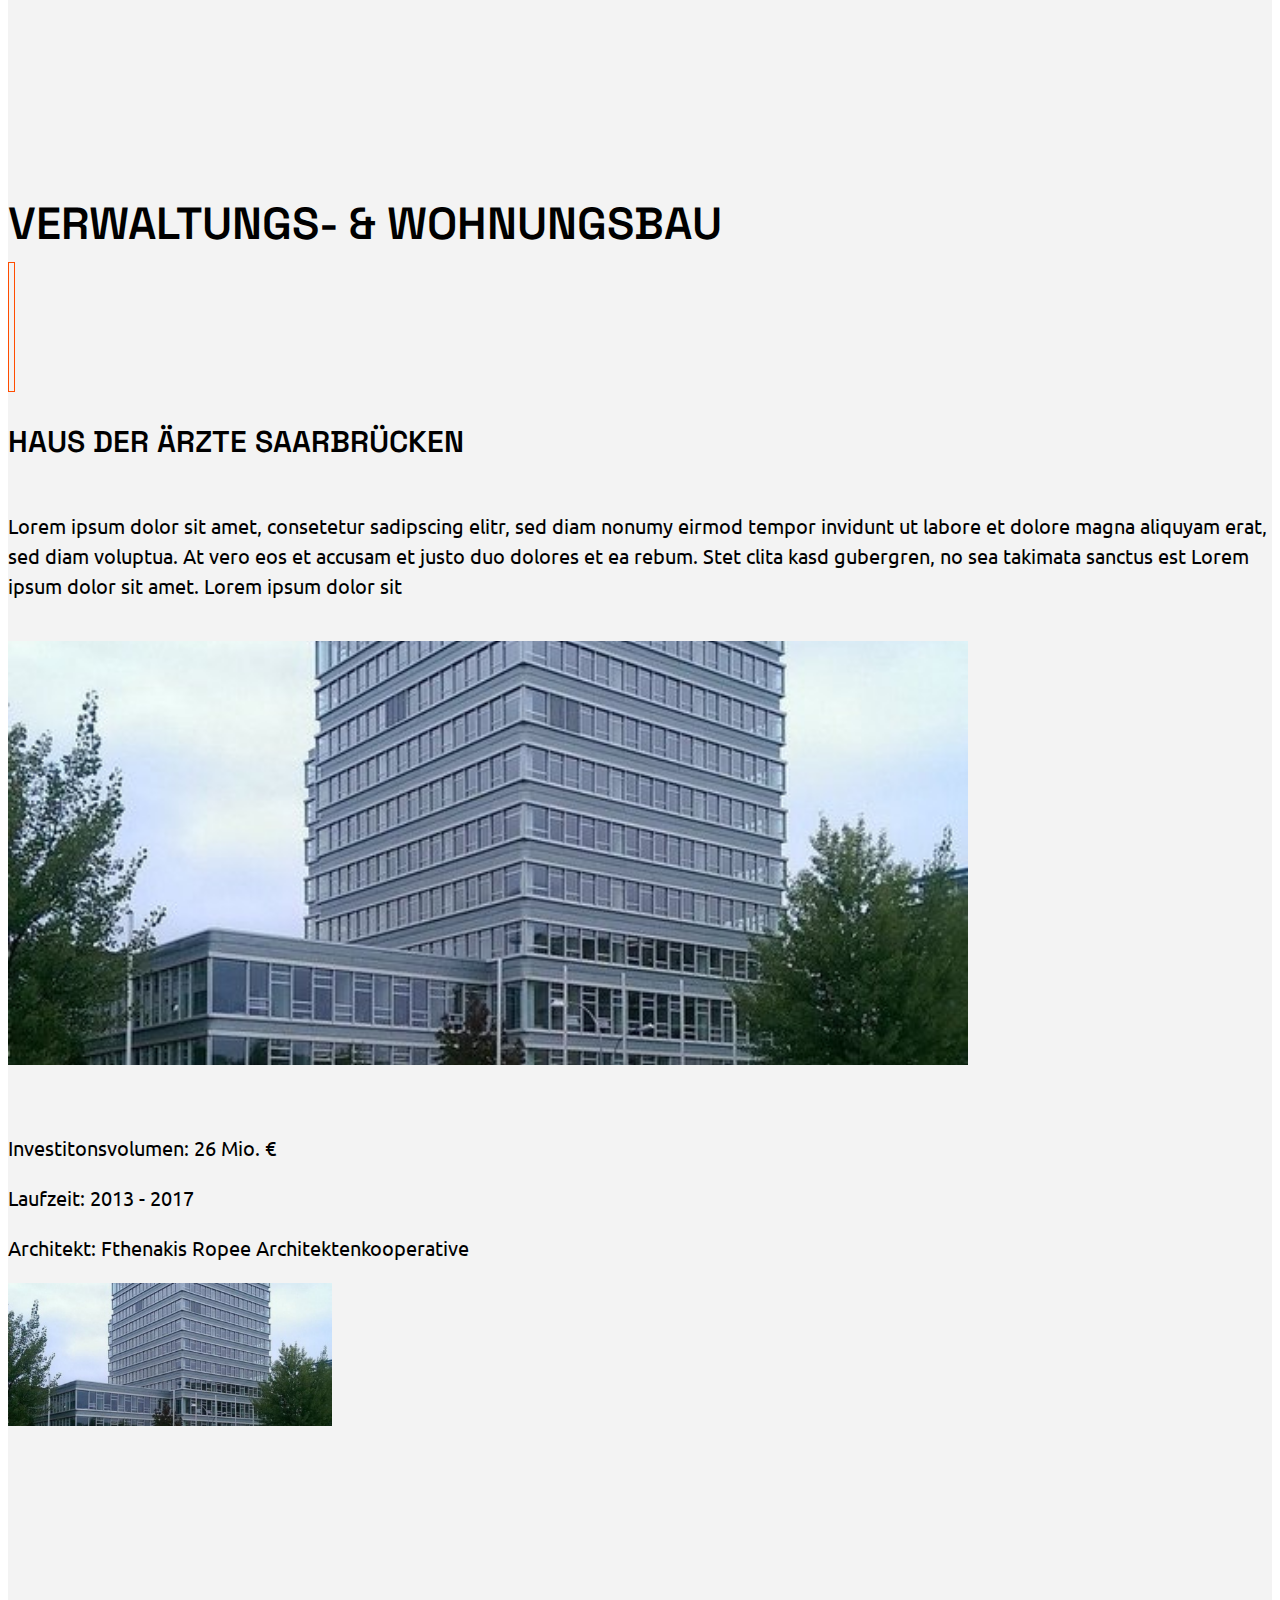
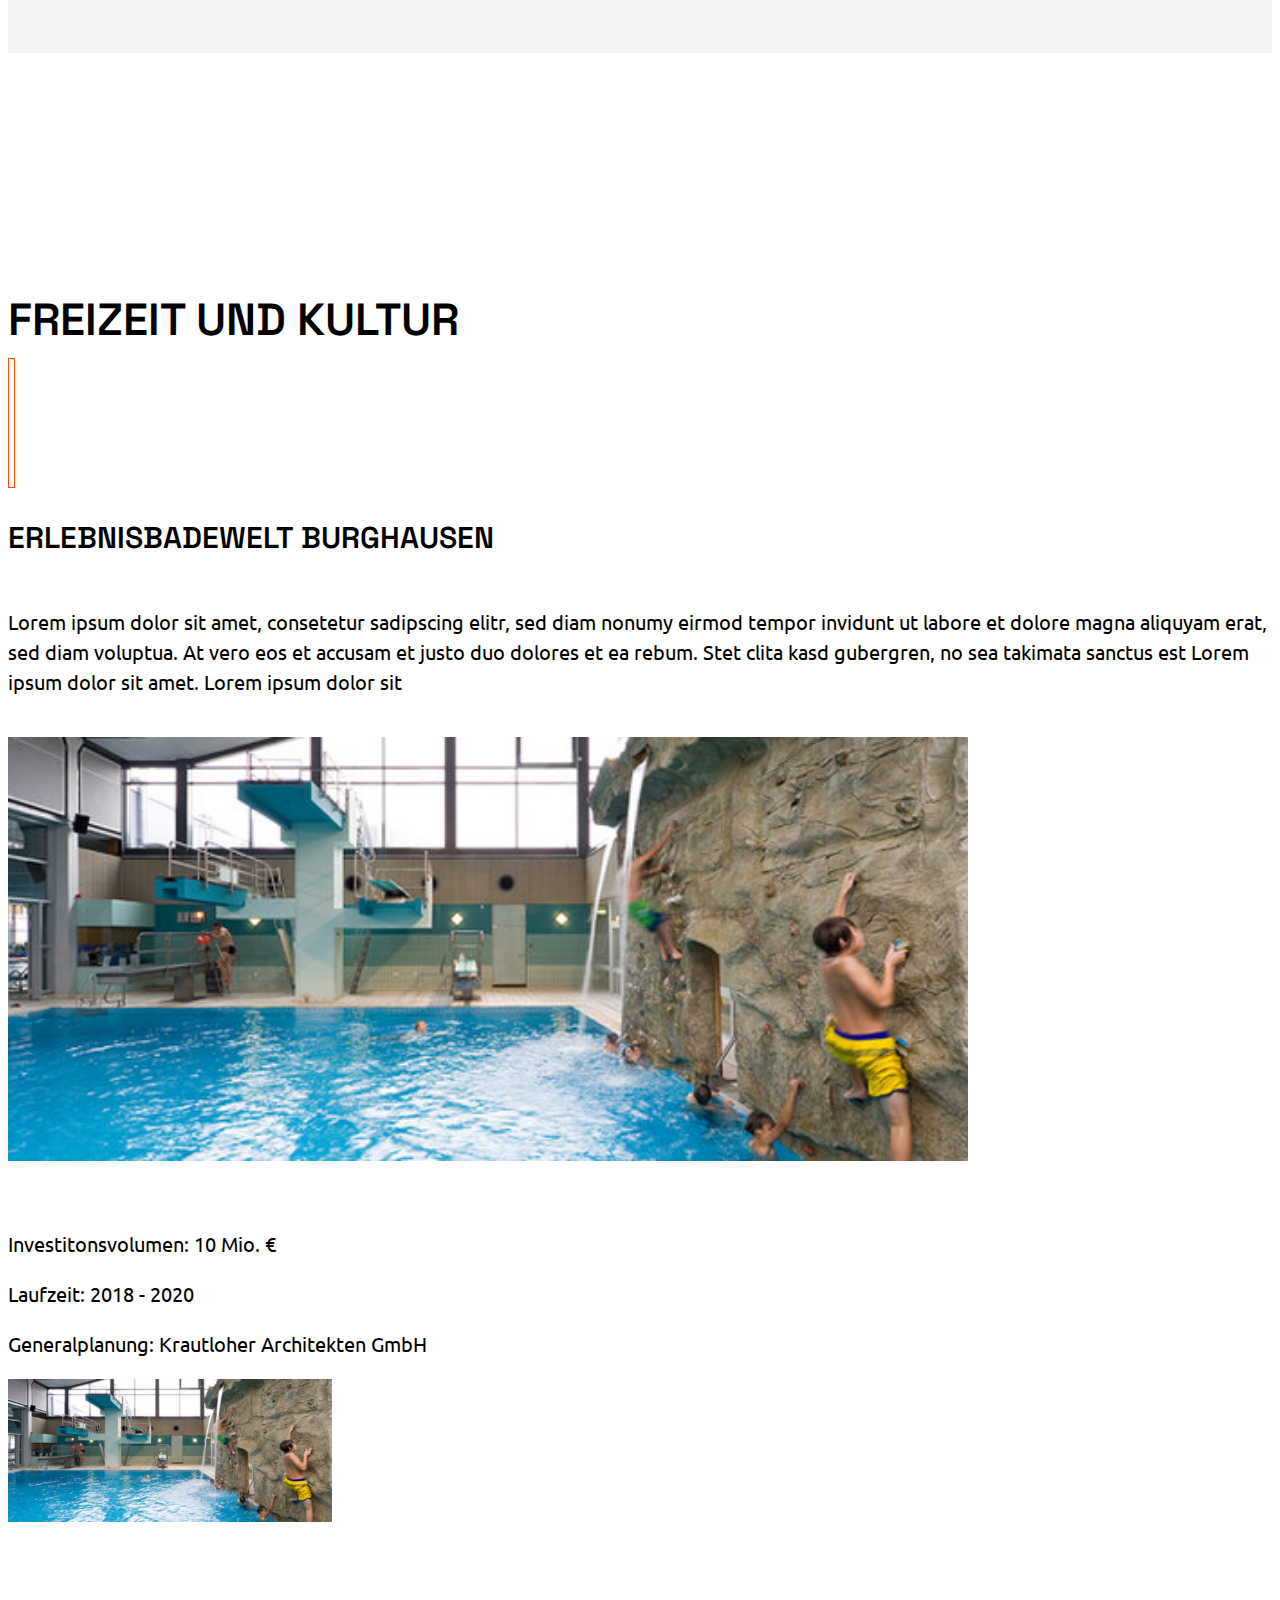
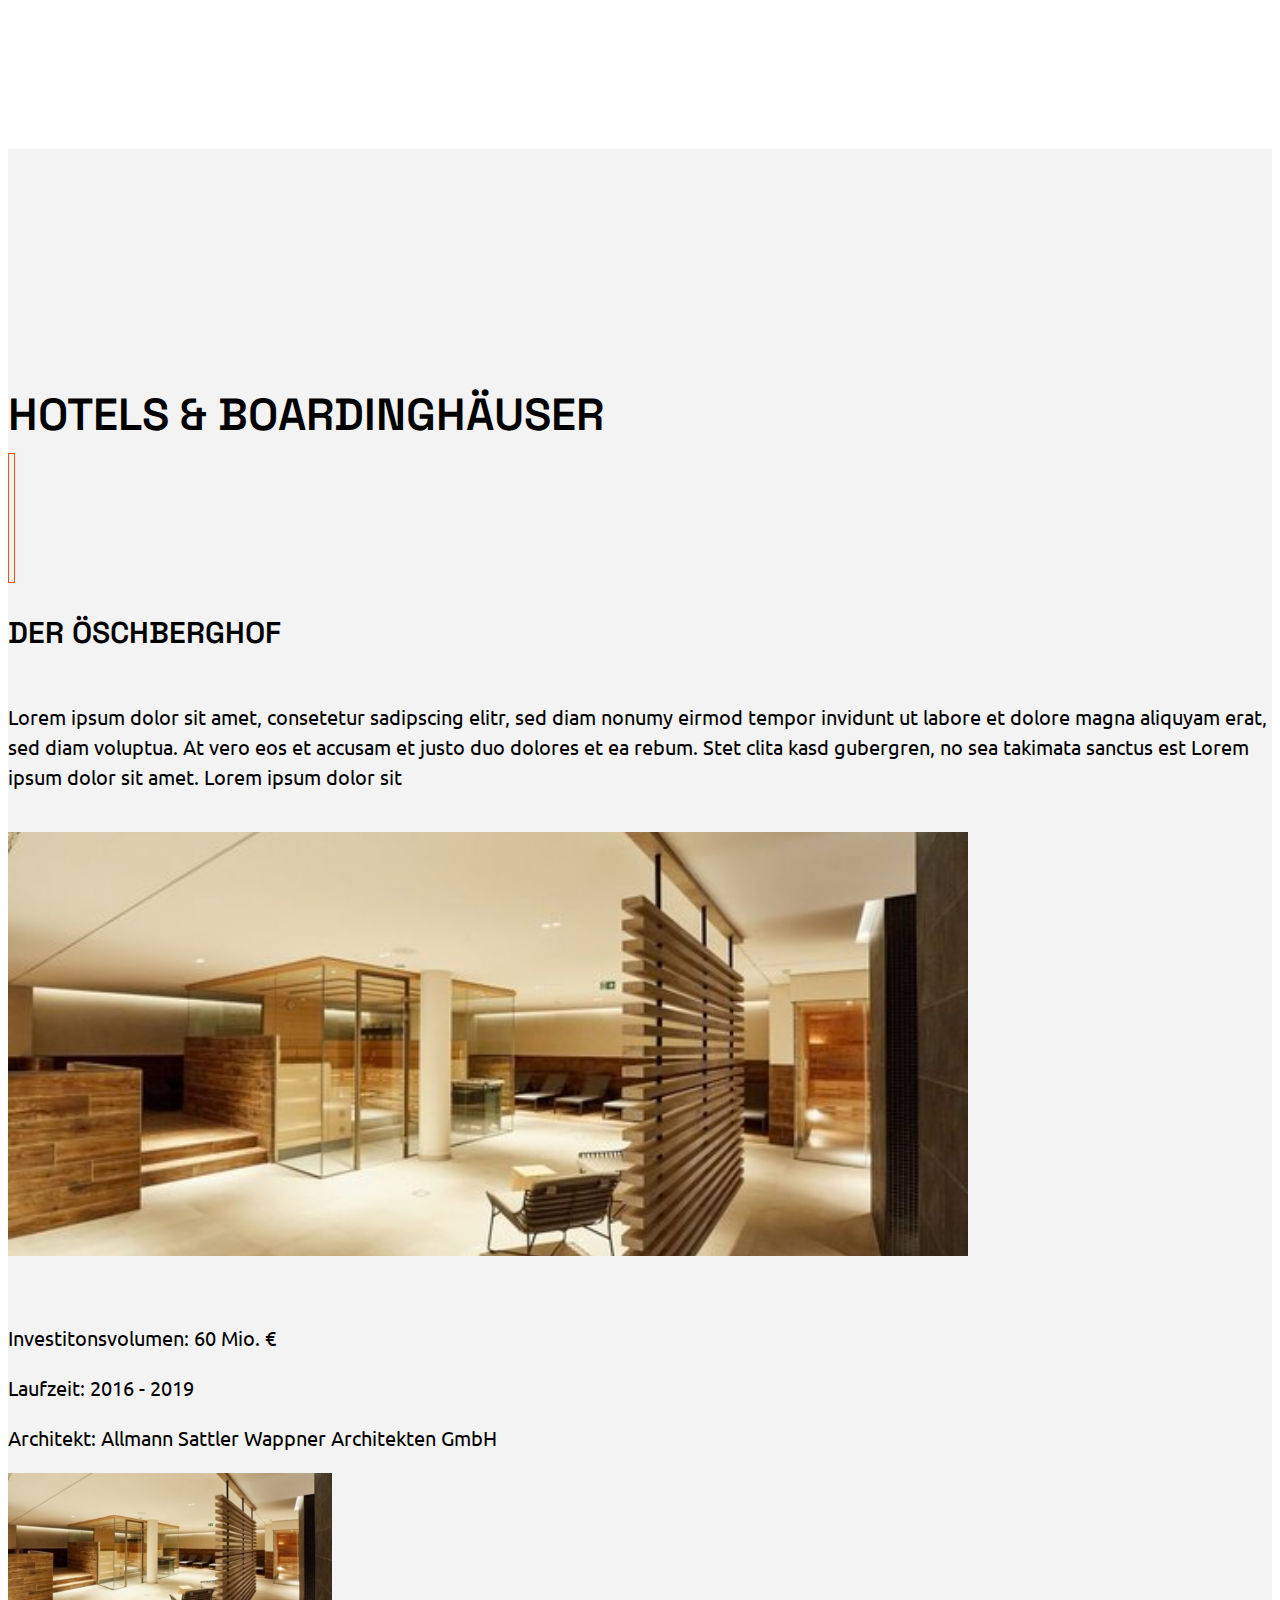
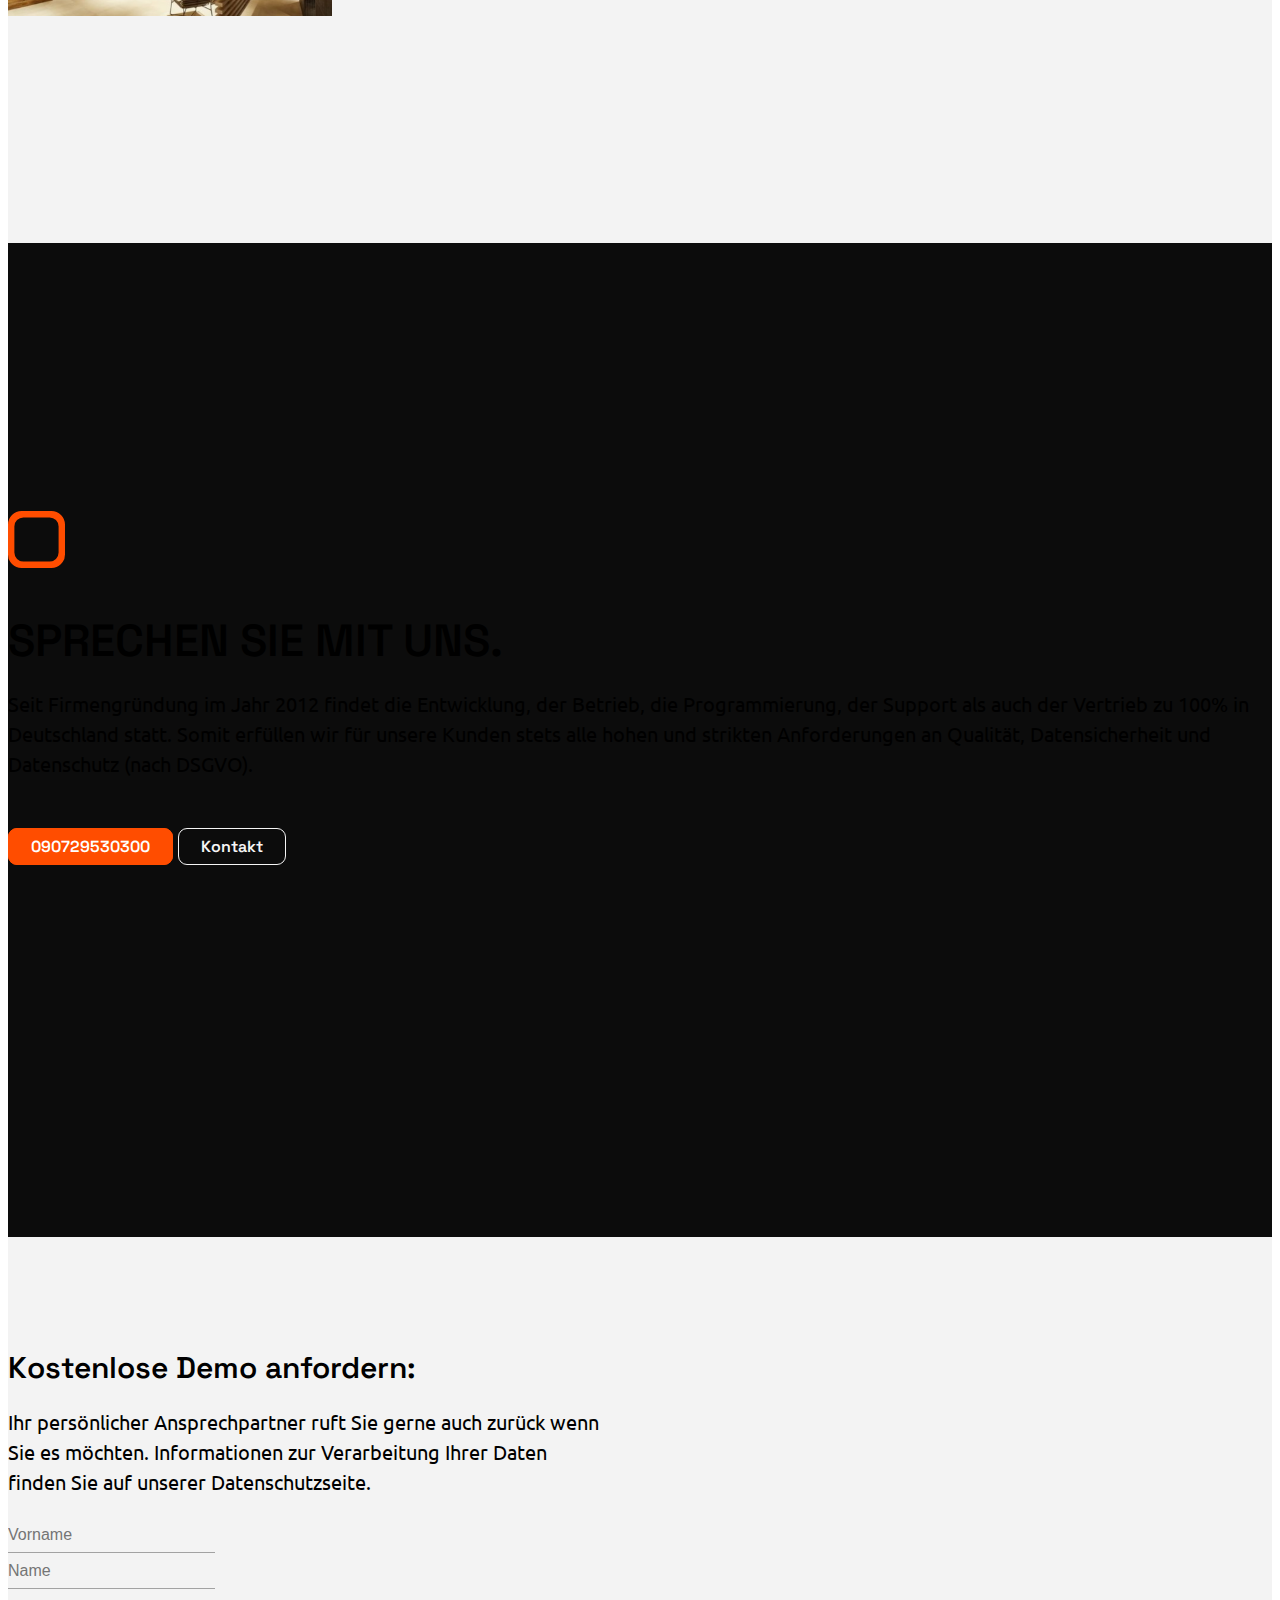
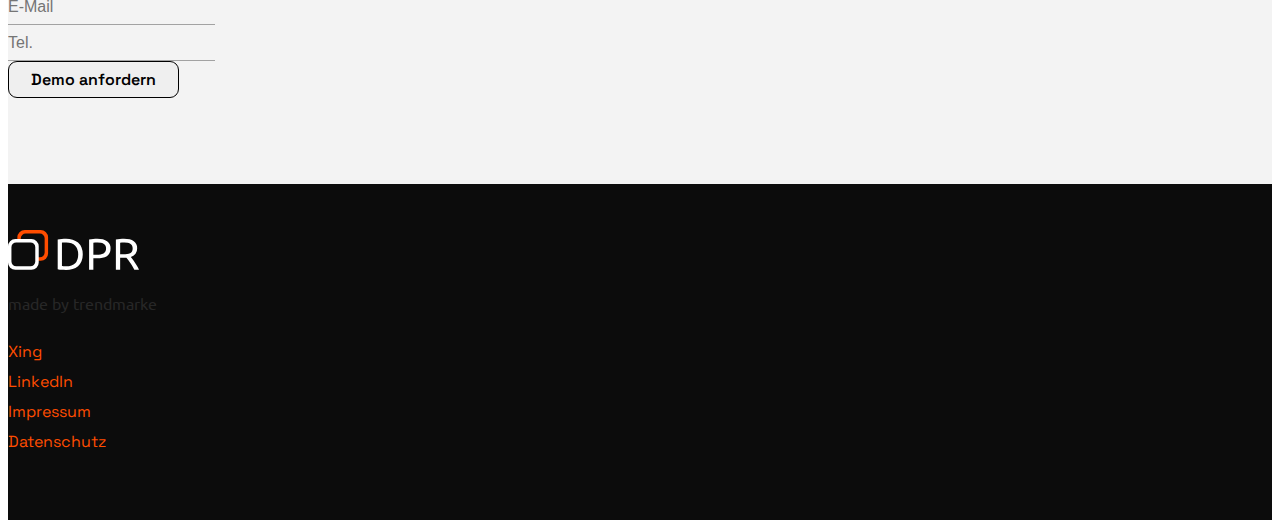
<file: application.html>
<!DOCTYPE html>
<html lang="de">
  <head>
    <title>Einsatzbereiche – 1</title>
    <!-- Required meta tags -->
    <meta charset="utf-8" />
    <meta
      name="viewport"
      content="width=device-width, initial-scale=1, shrink-to-fit=no"
    />
    <link rel="preconnect" href="https://fonts.googleapis.com" />
    <link rel="preconnect" href="https://fonts.gstatic.com" crossorigin />
    <link
      href="https://fonts.googleapis.com/css2?family=Space+Grotesk&family=Ubuntu&display=swap"
      rel="stylesheet"
    />

    <!-- Bootstrap CSS v5.2.1 -->
    <link
      href="https://cdn.jsdelivr.net/npm/bootstrap@5.2.1/dist/css/bootstrap.min.css"
      rel="stylesheet"
      integrity="sha384-iYQeCzEYFbKjA/T2uDLTpkwGzCiq6soy8tYaI1GyVh/UjpbCx/TYkiZhlZB6+fzT"
      crossorigin="anonymous"
    />
    <!-- Link Swiper's CSS -->
    <link
      rel="stylesheet"
      href="https://cdn.jsdelivr.net/npm/swiper@10/swiper-bundle.min.css"
    />
    <link rel="stylesheet" href="assets/css/header.min.css" />
    <link rel="stylesheet" href="assets/css/banner.min.css" />
    <link rel="stylesheet" href="assets/css/demo.min.css" />
    <link rel="stylesheet" href="assets/css/footer.min.css" />
    <link rel="stylesheet" href="assets/css/performance.min.css" />
    <link rel="stylesheet" href="assets/css/benefit.min.css" />
    <link rel="stylesheet" href="assets/css/function.min.css" />
    <link rel="stylesheet" href="assets/css/company.min.css" />
    <link rel="stylesheet" href="assets/css/application.min.css" />
    <link rel="stylesheet" href="assets/css/style.min.css" />
  </head>

  <body>
    <header class="fixed-top header">
      <nav class="navbar navbar-light navbar-expand-lg">
        <div class="container">
          <a class="navbar-brand" href="index.html">
            <img src="assets/images/header-logo.svg" alt="" class="header-logo">
            <img src="assets/images/logo--mobile.svg" alt="" class="header-logo--mobile">
          </a>
          <button
            class="navbar-toggler"
            type="button"
            data-bs-toggle="offcanvas"
            data-bs-target="#offcanvasNavbar"
            aria-controls="offcanvasNavbar"
          >
            <span class="navbar-toggler-icon"></span>
          </button>
          <div
            class="offcanvas offcanvas-end"
            tabindex="-1"
            id="offcanvasNavbar"
            aria-labelledby="offcanvasNavbarLabel"
          >
            <div class="offcanvas-header ">
              <a class="nav-link mb-0 lang lang--mobile" href="#">
                <span class="text-accent">De</span> | <span> En </span></a
              >
              <button
                type="button"
                class="btn-close text-reset"
                data-bs-dismiss="offcanvas"
                aria-label="Close"
              ></button>
            </div>
            <div class="offcanvas-body">
              <ul
                class="navbar-nav justify-content-lg-end flex-lg-grow-1 align-items-lg-center"
              >
                <li class="nav-item dropdown">
                  <a
                    class="nav-link dropdown-toggle"
                    href="#"
                    id="dropdownId"
                    data-bs-toggle="dropdown"
                    aria-haspopup="true"
                    aria-expanded="false"
                    >Projektraum</a
                  >
                  <div
                    class="dropdown-menu border-0 rounded-0 line-left--lg"
                    aria-labelledby="dropdownId"
                  >
                    <a class="dropdown-item" href="performance.html">Vorstellung</a>
                    <a class="dropdown-item" href="benefit.html">Vorteile</a>
                    <a class="dropdown-item" href="function.html">Funktionen</a>
                    <a class="dropdown-item" href="security.html">Sicherheit</a>
                  </div>
                </li>
                <li class="nav-item">
                  <a class="nav-link active" href="application.html">Einsatzbereiche</a>
                </li>
                <li class="nav-item">
                  <a class="nav-link" href="company.html">Unternehmen</a>
                </li>
                <li class="nav-item">
                  <a class="nav-link" href="contact.html">Kontakt</a>
                </li>
                <li class="nav-item d-none d-lg-block">
                  <a class="nav-link lang" href="#">
                    <span class="text-accent">De</span> | <span> En </span></a
                  >
                </li>
                <li class="nav-item pe-0">
                  <a class="btn btn__outline-black d-none d-lg-block" href="#">Login</a>
                  <a class="btn btn__outline-white d-sm-block d-none d-lg-none mt-5" href="#">Login</a>
                </li>
              </ul>
              <a class="btn btn__outline-white d-sm-none  w-100 mt-5" href="#">Login</a>
            </div>
          </div>
        </div>
      </nav>
    </header>
    <main>
      <!-- banner section start -->
      <section class="banner application__banner">
        <div class="container min-h-inherit">
          <div class="row min-h-inherit">
            <div class="col-12 d-flex justify-content-between align-items-end">
              <div class="banner__content">
                <img
                  src="assets/images/square-logo.svg"
                  alt=""
                  class="square-logo"
                />
                <h1 class="banner__title text-white">
                  <span class="text-border">UNTERNEHMEN</span>
                  <span class="d-block -mt-20">alles über uns</span>
                </h1>
                <a href="#" class="btn btn__outline-white">Zur Software</a>
              </div>
              <a href="#scroll">
                <div
                  class="scroll-container d-none d-lg-flex align-items-center flex-column"
                >
                  <div class="mouse">
                    <div class="roll"></div>
                  </div>
                  <span class="text-accent">scroll</span>
                </div>
              </a>
            </div>
          </div>
        </div>
        <div class="overlay-bg"></div>
      </section>
      <!-- banner section end -->

      <!-- facilities  section start -->
        <section class="facilities bg__gray block-padding" id="scroll">
            <div class="container">
                <div class="row mb-60 justify-content-between">
                    <div class="col-lg-5 mb-20 mb-lg-0">
                        <div class="facilities__content">
                            <h2 class="section__title">SCHULEN | BILDUNGSWESEN</h2>
                            <div class="border__left"></div>
                            <h3>MED CAMPUS IN GRAZ</h3>
                            <p class="mb-0">Lorem ipsum dolor sit amet, consetetur sadipscing elitr, sed diam nonumy eirmod tempor invidunt ut labore et dolore magna aliquyam erat, sed diam voluptua. At vero eos et accusam et justo duo dolores et ea rebum. Stet clita kasd gubergren, no sea takimata sanctus est Lorem ipsum dolor sit amet. Lorem ipsum dolor sit</p>
                        </div>
                    </div>
                    <div class="col-lg-6"> 
                     <div class="swiper education__slider">
                        <div class="swiper-wrapper">
                          <div class="swiper-slide">
                            <img src="assets/images/school/slider-nav-img-1.png" />
                          </div>
                          <div class="swiper-slide">
                            <img src="assets/images/school/slider-nav-img-1.png" />
                          </div>
                          <div class="swiper-slide">
                            <img src="assets/images/school/slider-nav-img-3.png" />
                          </div>
                         
                          </div>
                        </div>
          
                      </div>
                    </div>
                    <div class="row justify-content-between flex-wrap-reverse">
                        <div class="col-lg-5">
                            <div class="d-flex flex-column justify-content-between h-100">
                                <p class="mb-0">Investitonsvolumen: 190 Mio. €</p>
                                <p class="mb-0">Laufzeit: 2017 - 2023</p>
                                <p class="mb-0">Architekt: Riegler Riewe Architekten</p>
                            </div>
                        </div>
                        <div class="col-lg-6 mb-20 mb-lg-0">
                            <div class="swiper education__slider-nav">
                                <div class="swiper-wrapper">
                                    <div class="swiper-slide">
                                        <img src="assets/images/school/slider-nav-img-1.png" />
                                      </div>
                                      <div class="swiper-slide">
                                        <img src="assets/images/school/slider-nav-img-2.png" />
                                      </div>
                                      <div class="swiper-slide">
                                        <img src="assets/images/school/slider-nav-img-3.png" />
                                      </div>
                                </div>
                              </div>
                        </div>
                    </div>
                </div>
            </div>
        </section>
      <!-- facilities  section end -->

           <!-- facilities  section start -->
           <section class="facilities  block-padding">
            <div class="container">
                <div class="row mb-60 flex-row-reverse justify-content-between">
                    <div class="col-lg-5 mb-20 mb-lg-0">
                        <div class="facilities__content">
                            <h2 class="section__title">KRANKENHÄUSER | KLINIKEN</h2>
                            <div class="border__left"></div>
                            <h3>KLINIKUM INGOLSTADT</h3>
                            <p class="mb-0">Lorem ipsum dolor sit amet, consetetur sadipscing elitr, sed diam nonumy eirmod tempor invidunt ut labore et dolore magna aliquyam erat, sed diam voluptua. At vero eos et accusam et justo duo dolores et ea rebum. Stet clita kasd gubergren, no sea takimata sanctus est Lorem ipsum dolor sit amet. Lorem ipsum dolor sit</p>
                        
                        </div>
                    </div>
                    <div class="col-lg-6"> 
                     <div class="swiper CLINICS__slider">
                        <div class="swiper-wrapper">
                          <div class="swiper-slide">
                            <img src="assets/images/CLINICS/CLINICS-img-1.png" />
                          </div>
                          <div class="swiper-slide">
                            <img src="assets/images/CLINICS/CLINICS-img-2.png" />
                          </div>
                          <div class="swiper-slide">
                            <img src="assets/images/CLINICS/CLINICS-img-3.png" />
                          </div>
                         
                          </div>
                        </div>
          
                      </div>
                    </div>
                    <div class="row flex-row-reverse justify-content-between flex-wrap-reverse">
                        <div class="col-lg-5">
                            <div class="d-flex flex-column justify-content-between h-100">
                                <p class="mb-0">Investitonsvolumen: 326 Mio. €</p>
                                <p class="mb-0">Laufzeit: 2013 - 2040</p>
                                <p class="mb-0">Architekt: Ludes Generalplaner | WTR Architekten</p>
                            </div>
                        </div>
                        <div class="col-lg-6 mb-20 mb-lg-0">
                            <div class="swiper CLINICS__slider-nav">
                                <div class="swiper-wrapper">
                                    <div class="swiper-slide">
                                      <img src="assets/images/CLINICS/CLINICS-img-1.png" />
                                      </div>
                                      <div class="swiper-slide">
                                        <img src="assets/images/CLINICS/CLINICS-img-2.png" />
                                      </div>
                                      <div class="swiper-slide">
                                        <img src="assets/images/CLINICS/CLINICS-img-3.png" />
                                      </div>
                                </div>
                              </div>
                        </div>
                    </div>
                </div>
            </div>
        </section>
      <!-- facilities  section end -->



           <!-- facilities  section start -->
           <section class="facilities bg__gray block-padding">
            <div class="container">
                <div class="row mb-60 justify-content-between">
                    <div class="col-lg-5 mb-20 mb-lg-0">
                        <div class="facilities__content">
                            <h2 class="section__title">VERWALTUNGS- & WOHNUNGSBAU</h2>
                            <div class="border__left"></div>
                            <h3>HAUS DER ÄRZTE SAARBRÜCKEN</h3>
                            <p class="mb-0">Lorem ipsum dolor sit amet, consetetur sadipscing elitr, sed diam nonumy eirmod tempor invidunt ut labore et dolore magna aliquyam erat, sed diam voluptua. At vero eos et accusam et justo duo dolores et ea rebum. Stet clita kasd gubergren, no sea takimata sanctus est Lorem ipsum dolor sit amet. Lorem ipsum dolor sit</p>
                         
                        </div>
                    </div>
                    <div class="col-lg-6"> 
                     <div class="swiper CONSTRUCTION__slider">
                        <div class="swiper-wrapper">
                          <div class="swiper-slide">
                            <img src="assets/images/CONSTRUCTION/CONSTRUCTION-img-1.png" />
                          </div>
                          <div class="swiper-slide">
                            <img src="assets/images/CONSTRUCTION/CONSTRUCTION-img-2.png" />
                          </div>
                          <div class="swiper-slide">
                            <img src="assets/images/CONSTRUCTION/CONSTRUCTION-img-3.png" />
                          </div>
                         
                          </div>
                        </div>
          
                      </div>
                    </div>
                    <div class="row justify-content-between flex-wrap-reverse">
                        <div class="col-lg-5">
                            <div class="d-flex flex-column justify-content-between h-100">
                                <p class="mb-0">Investitonsvolumen: 26 Mio. €</p>
                                <p class="mb-0">Laufzeit: 2013 - 2017</p>
                                <p class="mb-0">Architekt: Fthenakis Ropee Architektenkooperative</p>
                            </div>
                        </div>
                        <div class="col-lg-6 mb-20 mb-lg-0">
                            <div class="swiper CONSTRUCTION__slider-nav">
                                <div class="swiper-wrapper">
                                  <div class="swiper-slide">
                                    <img src="assets/images/CONSTRUCTION/CONSTRUCTION-img-1.png" />
                                  </div>
                                  <div class="swiper-slide">
                                    <img src="assets/images/CONSTRUCTION/CONSTRUCTION-img-2.png" />
                                  </div>
                                  <div class="swiper-slide">
                                    <img src="assets/images/CONSTRUCTION/CONSTRUCTION-img-3.png" />
                                  </div>
                                </div>
                              </div>
                        </div>
                    </div>
                </div>
            </div>
        </section>
      <!-- facilities  section end -->



             <!-- facilities  section start -->
             <section class="facilities  block-padding">
                <div class="container">
                    <div class="row mb-60 flex-row-reverse justify-content-between">
                        <div class="col-lg-5 mb-20 mb-lg-0">
                            <div class="facilities__content">
                                <h2 class="section__title">FREIZEIT UND KULTUR</h2>
                                <div class="border__left"></div>
                                <h3>ERLEBNISBADEWELT BURGHAUSEN</h3>
                                <p class="mb-0">Lorem ipsum dolor sit amet, consetetur sadipscing elitr, sed diam nonumy eirmod tempor invidunt ut labore et dolore magna aliquyam erat, sed diam voluptua. At vero eos et accusam et justo duo dolores et ea rebum. Stet clita kasd gubergren, no sea takimata sanctus est Lorem ipsum dolor sit amet. Lorem ipsum dolor sit</p>
                           
                            </div>
                        </div>
                        <div class="col-lg-6"> 
                         <div class="swiper CULTURE__slider">
                            <div class="swiper-wrapper">
                              <div class="swiper-slide">
                                <img src="assets/images/CULTURE/CULTURE-img-1.png" />
                              </div>
                              <div class="swiper-slide">
                                <img src="assets/images/CULTURE/CULTURE-img-2.png" />
                              </div>
                              <div class="swiper-slide">
                                <img src="assets/images/CULTURE/CULTURE-img-3.png" />
                              </div>
                             
                              </div>
                            </div>
              
                          </div>
                        </div>
                        <div class="row flex-row-reverse justify-content-between flex-wrap-reverse">
                            <div class="col-lg-5">
                                <div class="d-flex flex-column justify-content-between h-100">
                                    <p class="mb-0">Investitonsvolumen: 10 Mio. €
                                    </p>
                                    <p class="mb-0">Laufzeit: 2018 - 2020</p>
                                    <p class="mb-0">Generalplanung: Krautloher Architekten GmbH</p>
                                </div>
                            </div>
                            <div class="col-lg-6 mb-20 mb-lg-0">
                                <div class="swiper CULTURE__slider-nav">
                                    <div class="swiper-wrapper">
                                      <div class="swiper-slide">
                                        <img src="assets/images/CULTURE/CULTURE-img-1.png" />
                                      </div>
                                      <div class="swiper-slide">
                                        <img src="assets/images/CULTURE/CULTURE-img-2.png" />
                                      </div>
                                      <div class="swiper-slide">
                                        <img src="assets/images/CULTURE/CULTURE-img-3.png" />
                                      </div>
                                    </div>
                                  </div>
                            </div>
                        </div>
                    </div>
                </div>
            </section>
          <!-- facilities  section end -->


          
           <!-- facilities  section start -->
           <section class="facilities bg__gray block-padding">
            <div class="container">
                <div class="row mb-60 justify-content-between">
                    <div class="col-lg-5 mb-20 mb-lg-0">
                        <div class="facilities__content">
                            <h2 class="section__title">HOTELS & BOARDINGHÄUSER</h2>
                            <div class="border__left"></div>
                            <h3>DER ÖSCHBERGHOF</h3>
                            <p class="mb-0">Lorem ipsum dolor sit amet, consetetur sadipscing elitr, sed diam nonumy eirmod tempor invidunt ut labore et dolore magna aliquyam erat, sed diam voluptua. At vero eos et accusam et justo duo dolores et ea rebum. Stet clita kasd gubergren, no sea takimata sanctus est Lorem ipsum dolor sit amet. Lorem ipsum dolor sit</p>
                         
                        </div>
                    </div>
                    <div class="col-lg-6"> 
                     <div class="swiper HOUSES__slider">
                        <div class="swiper-wrapper">
                          <div class="swiper-slide">
                            <img src="assets/images/HOUSES/HOUSES-img-1.png" />
                          </div>
                          <div class="swiper-slide">
                            <img src="assets/images/HOUSES/HOUSES-img-2.png" />
                          </div>
                          <div class="swiper-slide">
                            <img src="assets/images/HOUSES/HOUSES-img-3.png" />
                          </div>
                         
                          </div>
                        </div>
          
                      </div>
                    </div>
                    <div class="row justify-content-between flex-wrap-reverse">
                        <div class="col-lg-5">
                            <div class="d-flex flex-column justify-content-between h-100">
                                <p class="mb-0">Investitonsvolumen: 60 Mio. €
                                </p>
                                <p class="mb-0">Laufzeit: 2016 - 2019</p>
                                <p class="mb-0">Architekt: Allmann Sattler Wappner Architekten GmbH</p>
                            </div>
                        </div>
                        <div class="col-lg-6 mb-20 mb-lg-0">
                            <div class="swiper HOUSES__slider-nav">
                                <div class="swiper-wrapper">
                                  <div class="swiper-slide">
                                    <img src="assets/images/HOUSES/HOUSES-img-1.png" />
                                  </div>
                                  <div class="swiper-slide">
                                    <img src="assets/images/HOUSES/HOUSES-img-2.png" />
                                  </div>
                                  <div class="swiper-slide">
                                    <img src="assets/images/HOUSES/HOUSES-img-3.png" />
                                  </div>
                                </div>
                              </div>
                        </div>
                    </div>
                </div>
            </div>
        </section>
      <!-- facilities  section end -->

    



            <!-- connect section start -->
            <section class="connect bg__black text-white">
              <div class="container">
                <div class="row">
                  <div class="col-lg-6">
                    <div class="d-flex gap-3 align-items-center mb-20 mb-lg-0">
                      <img src="assets/images/square-logo.svg" alt="" class="square__logo d-none d-md-block">
                      <h2 class="section__title mb-0">SPRECHEN SIE MIT UNS.</h2>
                    </div>
                  </div>
                  <div class="col-lg-6">
                    <div class="connect__content">
                      <p class="mb-50">
                        Seit Firmengründung im Jahr 2012 findet die Entwicklung, der Betrieb, die Programmierung, der Support als auch der Vertrieb zu 100% in Deutschland statt. Somit erfüllen wir für unsere Kunden stets alle hohen und strikten Anforderungen an Qualität, Datensicherheit und Datenschutz (nach DSGVO).
                      </p>
                      <div class="d-flex gap-lg-4 gap-3 ">
                        <a href="#" class="btn btn__accent full-width">090729530300</a>
                        <a href="#" class="btn btn__outline-white full-width">Kontakt</a>
                      </div>
                    </div>
                  </div>
                </div>
              </div>
            </section>
            <!-- connect section end -->
    
                 <!-- demo  section start -->
                 <section class=" demo bg__gray">
                  <div class="container">
                      <div class="row">
                        <div class="col-lg-5 px-xxl-0">
                          <div class="demo__content">
                            <h2>Kostenlose Demo anfordern:</h2>
                            <p>Ihr persönlicher Ansprechpartner ruft Sie gerne auch zurück wenn Sie es möchten. Informationen zur Verarbeitung Ihrer Daten finden Sie auf unserer Datenschutzseite.</p>
                          </div>
                        </div>
                        <div class="col-lg-7 d-flex align-items-end">
                          <form class="d-flex demo__form">
                            <div class="col">
                              <div>
                                <input type="text" class="form-control" placeholder="Vorname">
                              </div>
                            </div>
                            <div class="col">
                              <div>
                                <input type="text" class="form-control" placeholder="Name">
                              </div>
                            </div>
                            <div class="col">
                              <div>
                                <input type="email" class="form-control" placeholder="E-Mail">
                              </div>
                            </div>
                            <div class="col">
                              <div class="me-2">
                                <input type="tel" class="form-control" placeholder="Tel.">
                              </div>
                            </div>
                            <div class="col">
                              <div>
                                <button type="submit" class="btn btn__outline-black full-width">Demo anfordern</button>
                              </div>
                            </div>
                          </form>
                        </div>
                      </div>
                  </div>
                </section>
                <!-- demo section end -->
    </main>
    <footer class="footer bg__black text-white">
      <div class="container">
        <div class="row">
          <div class="col-12">
            <div class="footer__content d-flex justify-content-lg-between justify-content-center align-items-lg-end align-items-center flex-column flex-lg-row">
              <div class="col-lg-3 mb-5 mb-lg-0"><img src="assets/images/footer__logo.svg" alt="" class="footer__logo"></div>
              <div class="col-lg-4 text-center  order-1 order-lg-0">
                <p class="mb-0 copyright__text">made by trendmarke</p>
              </div>
              <div class="col-lg-4 mb-5 mb-lg-0">
                <ul class="footer__list d-flex justify-content-between align-items-end gap-lg-4 gap-3 mb-0">
                    <li class="list-item"><a href="#" class="list-link">Xing</a></li>
                    <li class="list-item"><a href="#" class="list-link">LinkedIn</a></li>
                    <li class="list-item"><a href="#" class="list-link">Impressum</a></li>
                    <li class="list-item"><a href="#" class="list-link">Datenschutz</a></li>
                </ul>
              </div>
            </div>
          </div>
        </div>
      </div>
    </footer>
    <script src="https://code.jquery.com/jquery-3.7.0.min.js" integrity="sha256-2Pmvv0kuTBOenSvLm6bvfBSSHrUJ+3A7x6P5Ebd07/g=" crossorigin="anonymous"></script>
    <!-- Bootstrap JavaScript Libraries -->
    <script
      src="https://cdn.jsdelivr.net/npm/@popperjs/core@2.11.6/dist/umd/popper.min.js"
      integrity="sha384-oBqDVmMz9ATKxIep9tiCxS/Z9fNfEXiDAYTujMAeBAsjFuCZSmKbSSUnQlmh/jp3"
      crossorigin="anonymous"
    ></script>

    <script
      src="https://cdn.jsdelivr.net/npm/bootstrap@5.2.1/dist/js/bootstrap.min.js"
      integrity="sha384-7VPbUDkoPSGFnVtYi0QogXtr74QeVeeIs99Qfg5YCF+TidwNdjvaKZX19NZ/e6oz"
      crossorigin="anonymous"
    ></script>
    <!-- Swiper JS -->
    <script src="https://cdn.jsdelivr.net/npm/swiper@10/swiper-bundle.min.js"></script>
    <script src="assets/js/app.js"></script>
  </body>
</html>
</file>
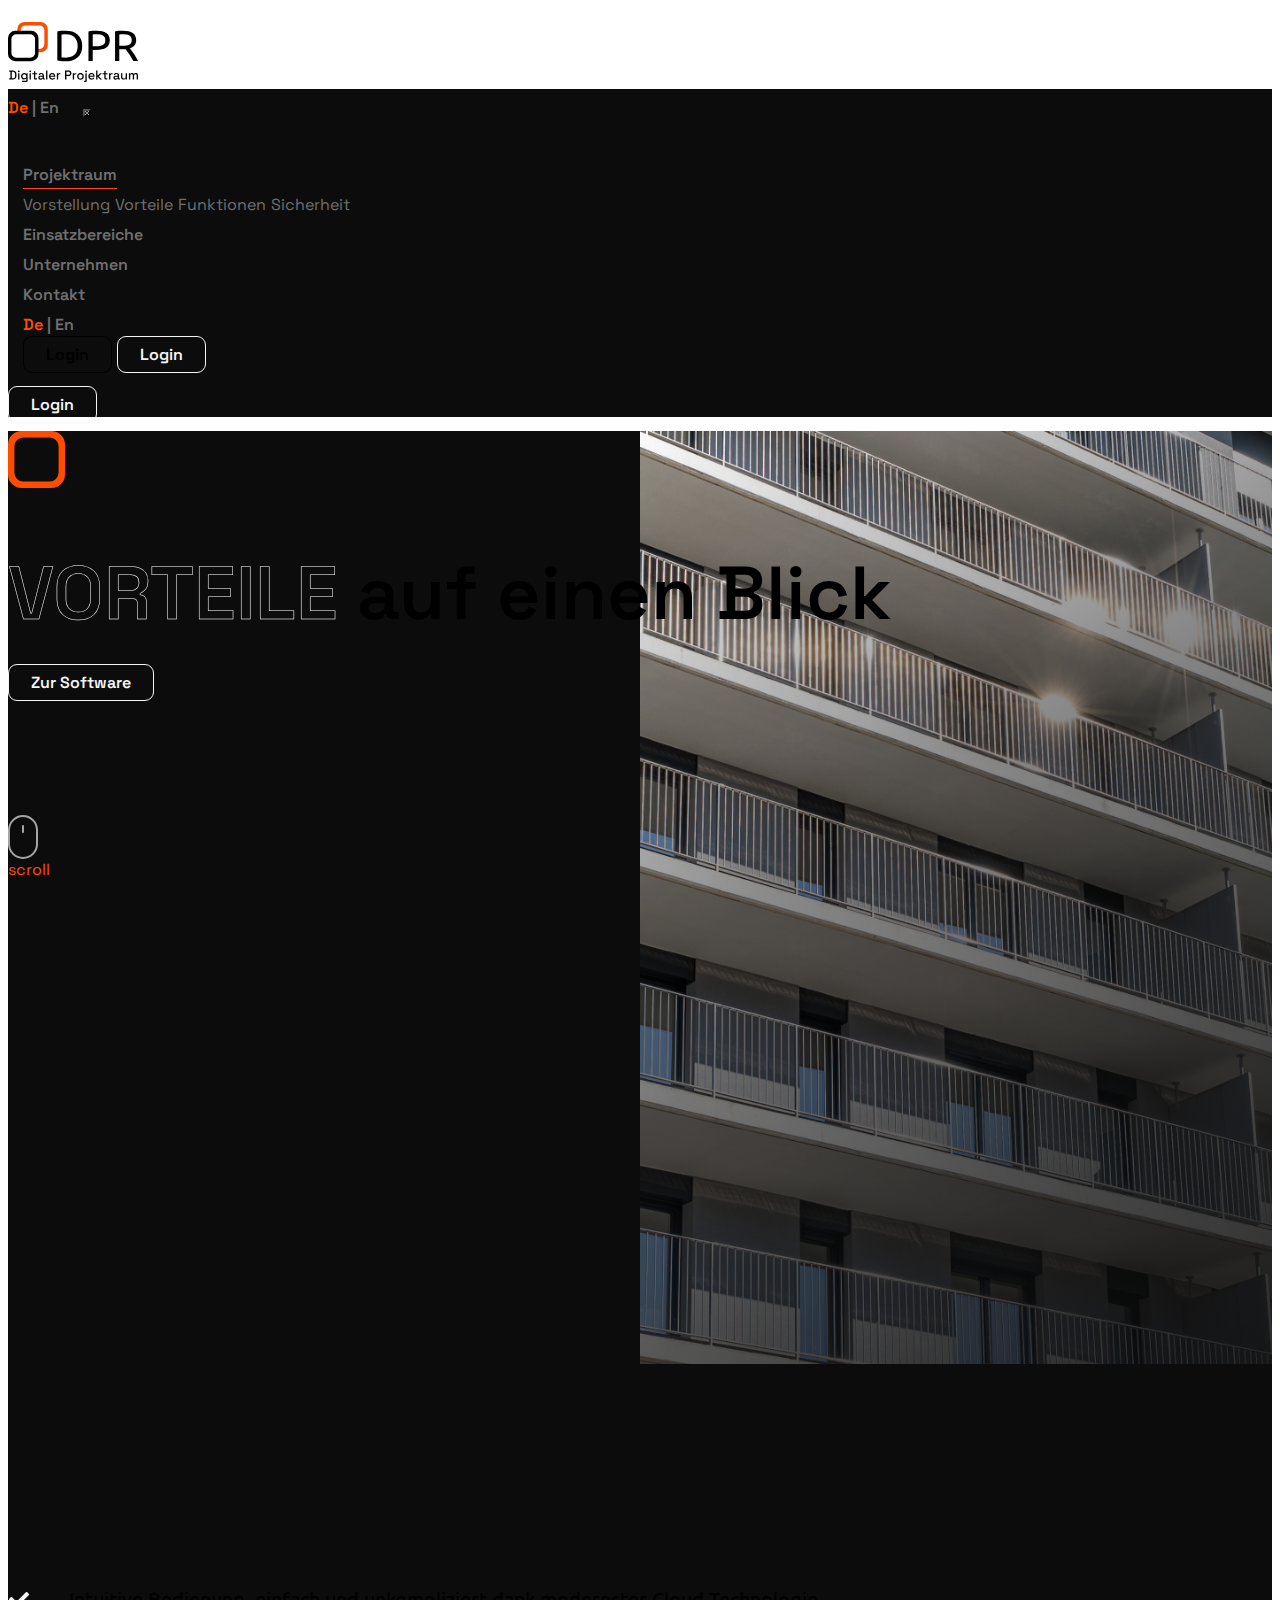
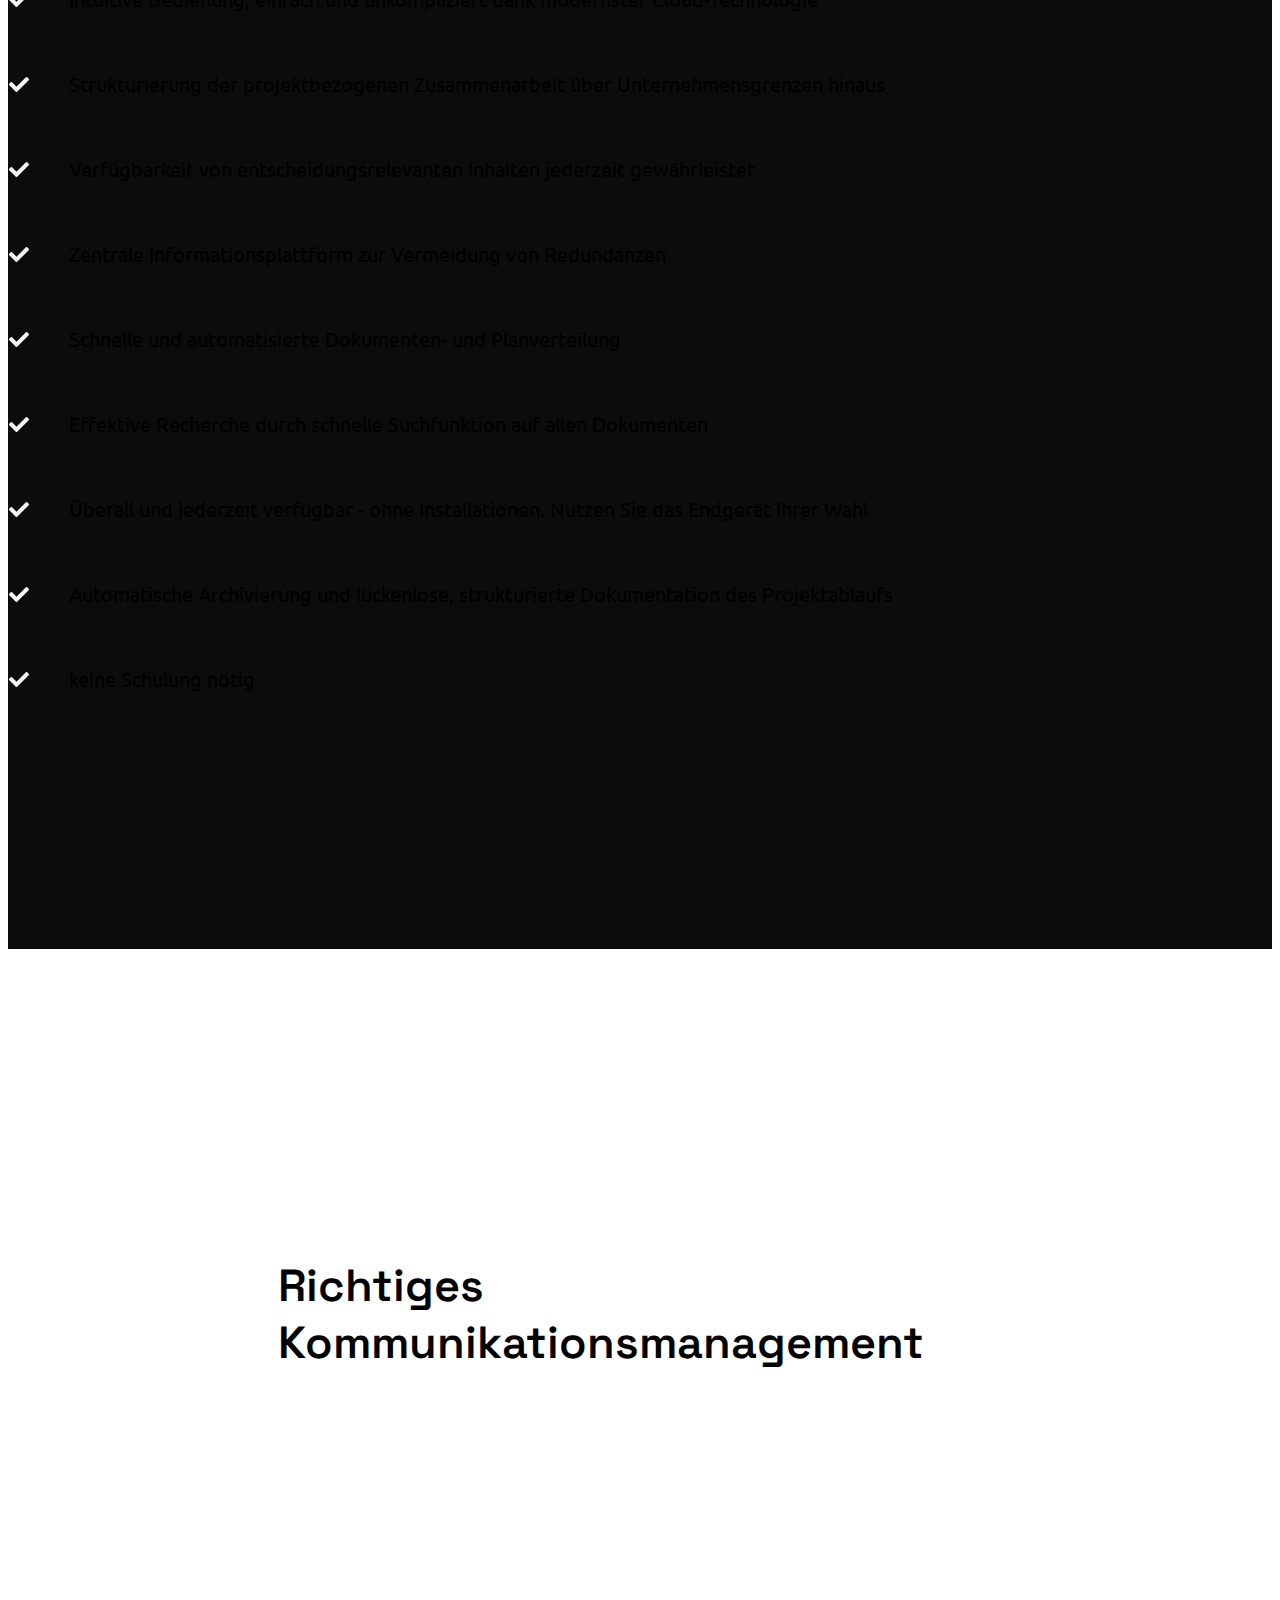
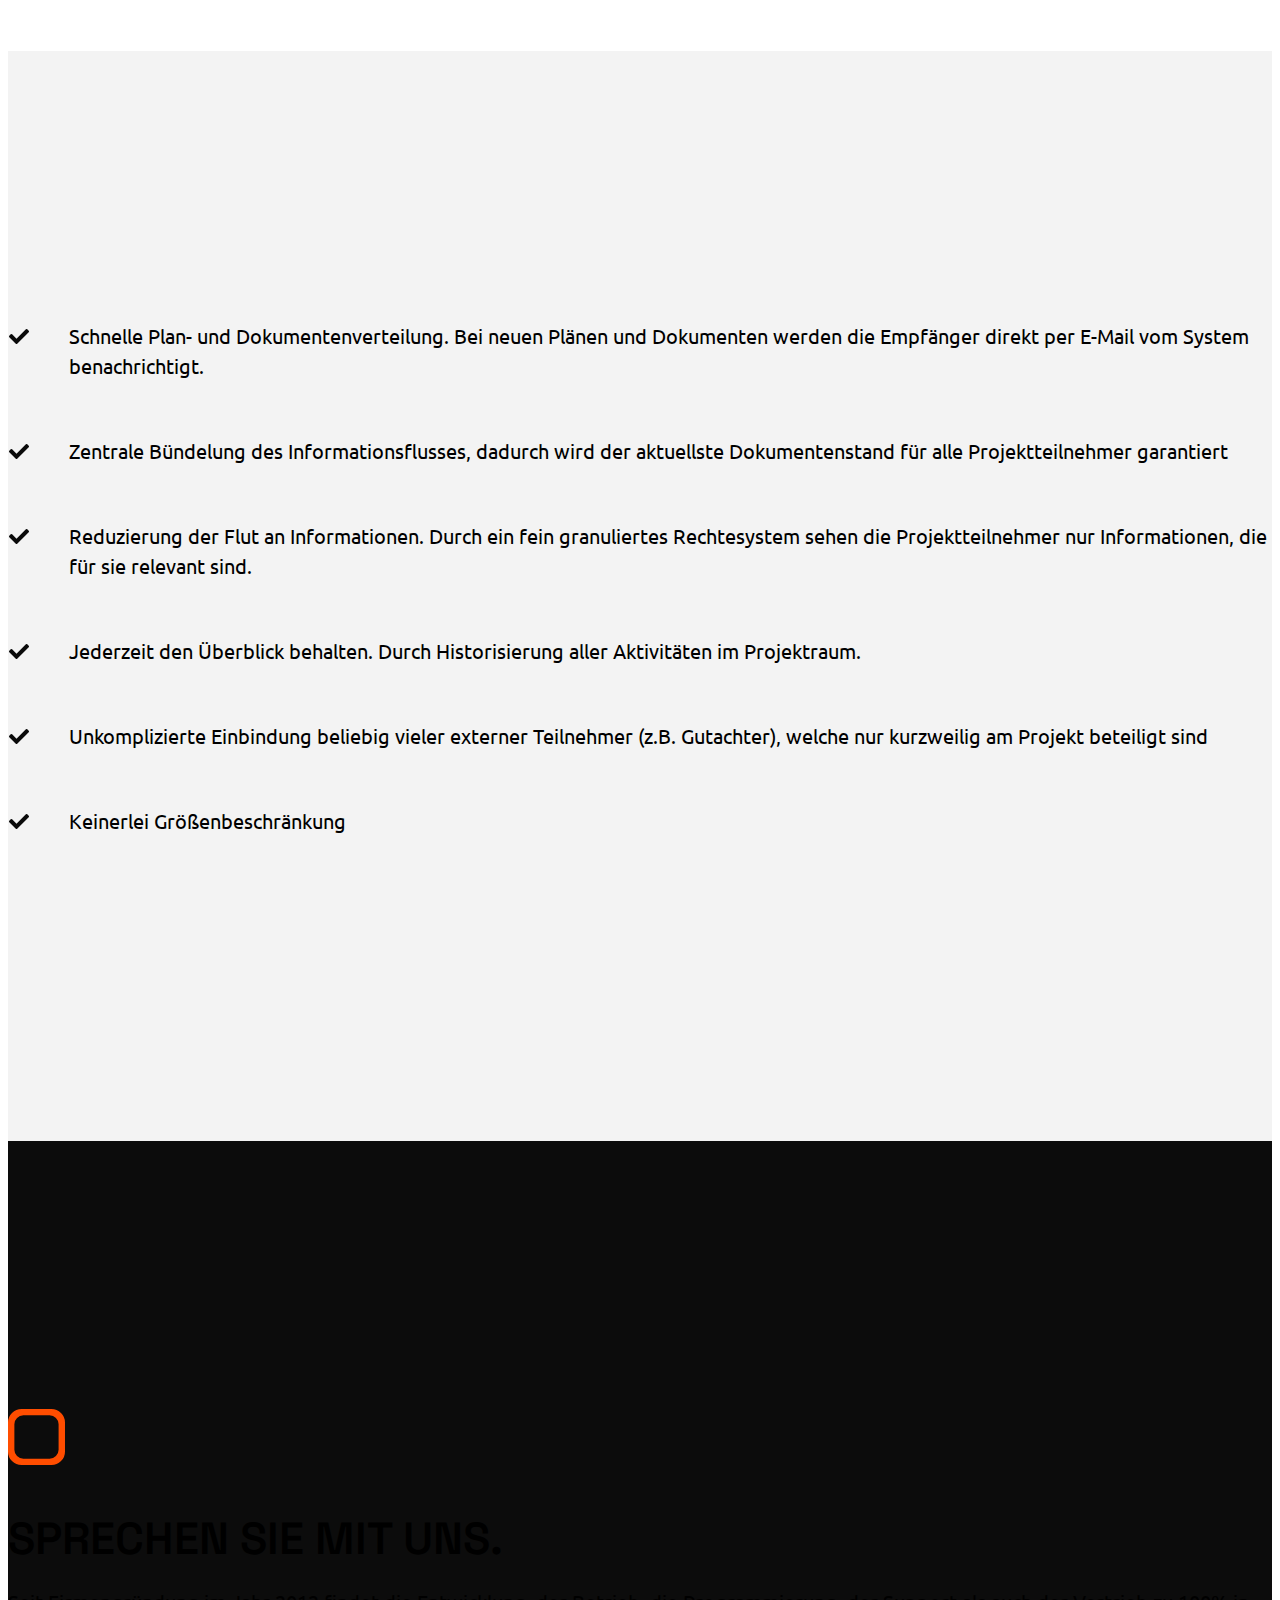
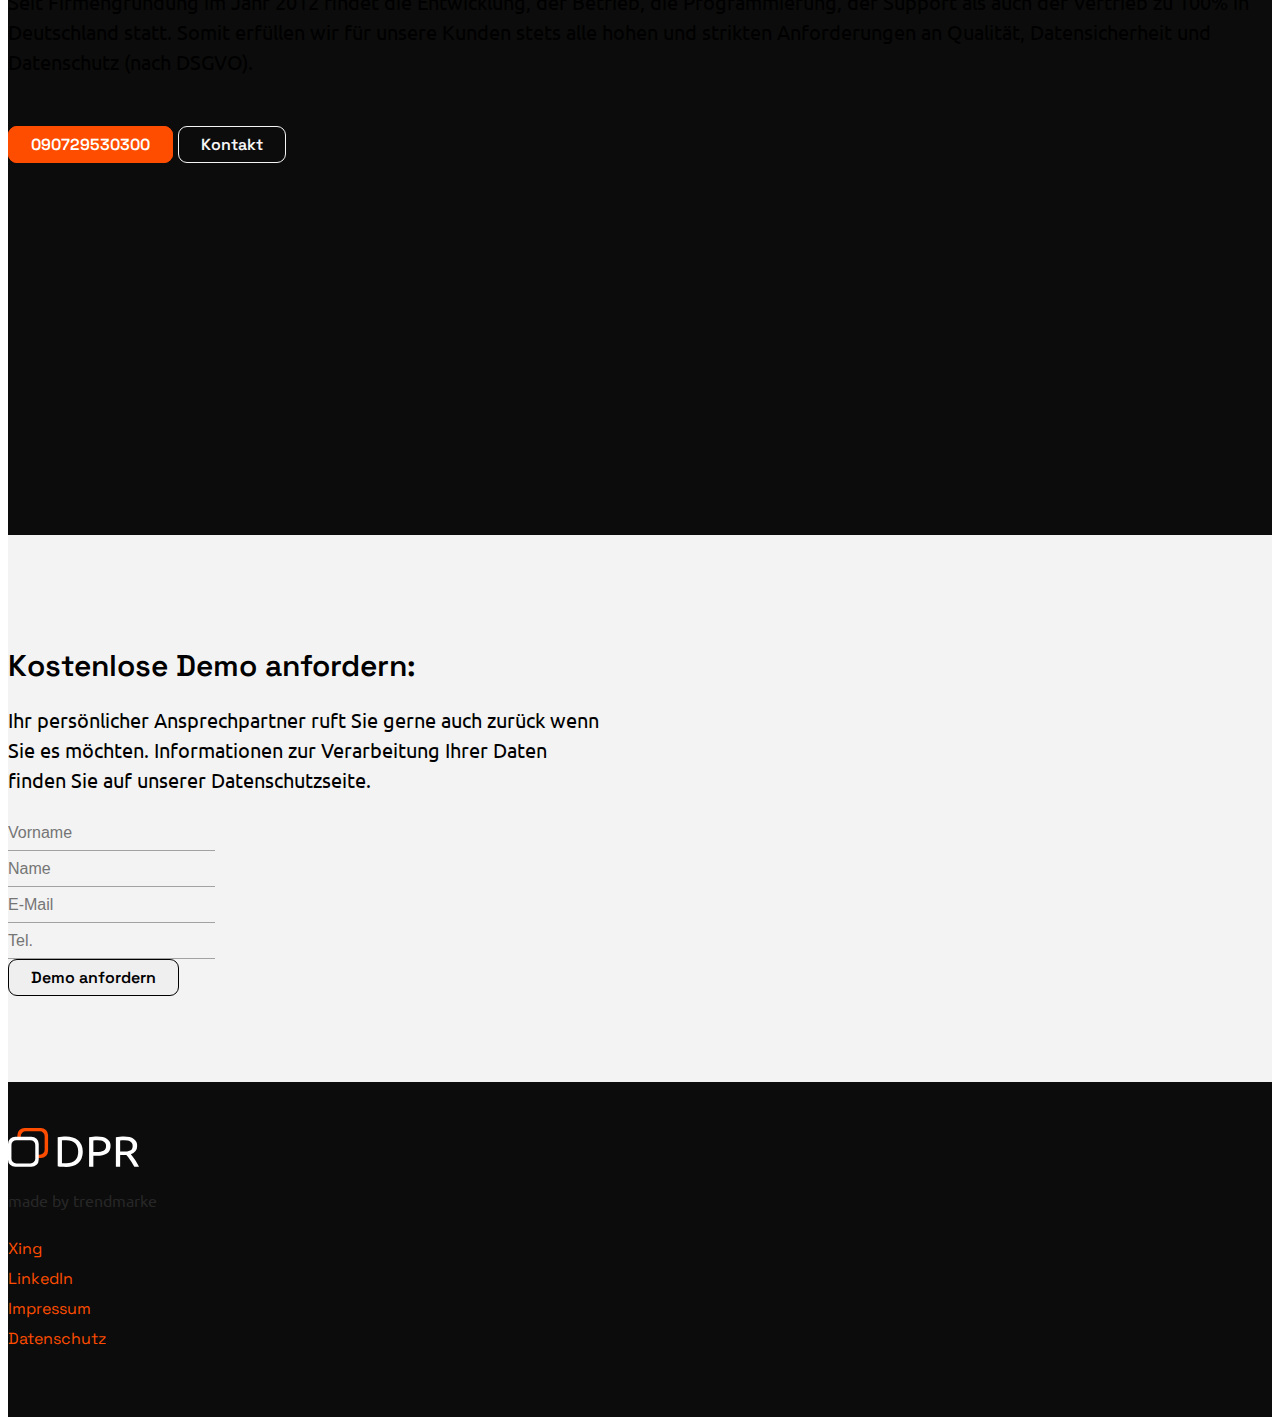
<file: benefit.html>
<!DOCTYPE html>
<html lang="de">
  <head>
    <title>Projektraum-Vorteile – 1</title>
    <!-- Required meta tags -->
    <meta charset="utf-8" />
    <meta
      name="viewport"
      content="width=device-width, initial-scale=1, shrink-to-fit=no"
    />
    <link rel="preconnect" href="https://fonts.googleapis.com" />
    <link rel="preconnect" href="https://fonts.gstatic.com" crossorigin />
    <link
      href="https://fonts.googleapis.com/css2?family=Space+Grotesk&family=Ubuntu&display=swap"
      rel="stylesheet"
    />

    <!-- Bootstrap CSS v5.2.1 -->
    <link
      href="https://cdn.jsdelivr.net/npm/bootstrap@5.2.1/dist/css/bootstrap.min.css"
      rel="stylesheet"
      integrity="sha384-iYQeCzEYFbKjA/T2uDLTpkwGzCiq6soy8tYaI1GyVh/UjpbCx/TYkiZhlZB6+fzT"
      crossorigin="anonymous"
    />
    <link rel="stylesheet" href="assets/css/header.min.css" />
    <link rel="stylesheet" href="assets/css/banner.min.css" />
    <link rel="stylesheet" href="assets/css/demo.min.css" />
    <link rel="stylesheet" href="assets/css/footer.min.css" />
    <link rel="stylesheet" href="assets/css/performance.min.css" />
    <link rel="stylesheet" href="assets/css/benefit.min.css" />
    <link rel="stylesheet" href="assets/css/style.min.css" />
  </head>

  <body>
    <header class="fixed-top header">
      <nav class="navbar navbar-light navbar-expand-lg">
        <div class="container">
          <a class="navbar-brand" href="index.html">
            <img
              src="assets/images/header-logo.svg"
              alt=""
              class="header-logo"
            />
            <img
              src="assets/images/logo--mobile.svg"
              alt=""
              class="header-logo--mobile"
            />
          </a>
          <button
            class="navbar-toggler"
            type="button"
            data-bs-toggle="offcanvas"
            data-bs-target="#offcanvasNavbar"
            aria-controls="offcanvasNavbar"
          >
            <span class="navbar-toggler-icon"></span>
          </button>
          <div
            class="offcanvas offcanvas-end"
            tabindex="-1"
            id="offcanvasNavbar"
            aria-labelledby="offcanvasNavbarLabel"
          >
            <div class="offcanvas-header">
              <a class="nav-link mb-0 lang lang--mobile" href="#">
                <span class="text-accent">De</span> | <span> En </span></a
              >
              <button
                type="button"
                class="btn-close text-reset"
                data-bs-dismiss="offcanvas"
                aria-label="Close"
              ></button>
            </div>
            <div class="offcanvas-body">
              <ul
                class="navbar-nav justify-content-lg-end flex-lg-grow-1 align-items-lg-center"
              >
                <li class="nav-item dropdown">
                  <a
                    class="nav-link dropdown-toggle active"
                    href="#"
                    id="dropdownId"
                    data-bs-toggle="dropdown"
                    aria-haspopup="true"
                    aria-expanded="false"
                    >Projektraum</a
                  >
                  <div
                    class="dropdown-menu border-0 rounded-0 line-left--lg"
                    aria-labelledby="dropdownId"
                  >
                    <a class="dropdown-item" href="performance.html"
                      >Vorstellung</a
                    >
                    <a class="dropdown-item" href="benefit.html">Vorteile</a>
                    <a class="dropdown-item" href="function.html">Funktionen</a>
                    <a class="dropdown-item" href="security.html">Sicherheit</a>
                  </div>
                </li>
                <li class="nav-item">
                  <a class="nav-link" href="application.html"
                    >Einsatzbereiche</a
                  >
                </li>
                <li class="nav-item">
                  <a class="nav-link" href="company.html">Unternehmen</a>
                </li>
                <li class="nav-item">
                  <a class="nav-link" href="contact.html">Kontakt</a>
                </li>
                <li class="nav-item d-none d-lg-block">
                  <a class="nav-link lang" href="#">
                    <span class="text-accent">De</span> | <span> En </span></a
                  >
                </li>
                <li class="nav-item pe-0">
                  <a class="btn btn__outline-black d-none d-lg-block" href="#"
                    >Login</a
                  >
                  <a
                    class="btn btn__outline-white d-sm-block d-none d-lg-none mt-5"
                    href="#"
                    >Login</a
                  >
                </li>
              </ul>
              <a class="btn btn__outline-white d-sm-none w-100 mt-5" href="#"
                >Login</a
              >
            </div>
          </div>
        </div>
      </nav>
    </header>
    <main>
      <!-- banner section start -->
      <section class="banner benefit__banner">
        <div class="container min-h-inherit">
          <div class="row min-h-inherit">
            <div class="col-12 d-flex justify-content-between align-items-end">
              <div class="banner__content">
                <img
                  src="assets/images/square-logo.svg"
                  alt=""
                  class="square-logo"
                />
                <h1 class="banner__title text-white">
                  <span class="text-border">VORTEILE</span>
                  <span class="d-block -mt-20">auf einen Blick</span>
                </h1>
                <a href="#" class="btn btn__outline-white">Zur Software</a>
              </div>
              <a href="#scroll">
                <div
                  class="scroll-container d-none d-lg-flex align-items-center flex-column"
                >
                  <div class="mouse">
                    <div class="roll"></div>
                  </div>
                  <span class="text-accent">scroll</span>
                </div>
              </a>
            </div>
          </div>
        </div>
        <div class="overlay-bg"></div>
      </section>
      <!-- banner section end -->

      <!-- terms section start -->
      <section class="block-padding bg__black text-white" id="scroll">
        <div class="container">
          <div class="row">
            <div class="col-lg-7">
              <ul class="list list-check">
                <li class="list__item">
                  Intuitive Bedienung, einfach und unkompliziert dank modernster
                  Cloud-Technologie
                </li>
                <li class="list__item">
                  Strukturierung der projektbezogenen Zusammenarbeit über
                  Unternehmensgrenzen hinaus
                </li>
                <li class="list__item">
                  Verfügbarkeit von entscheidungsrelevanten Inhalten jederzeit
                  gewährleistet
                </li>
                <li class="list__item">
                  Zentrale Informationsplattform zur Vermeidung von Redundanzen
                </li>
                <li class="list__item">
                  Schnelle und automatisierte Dokumenten- und Planverteilung
                </li>
                <li class="list__item">
                  Effektive Recherche durch schnelle Suchfunktion auf allen
                  Dokumenten
                </li>
                <li class="list__item">
                  Überall und jederzeit verfügbar - ohne Installationen. Nutzen
                  Sie das Endgerät Ihrer Wahl
                </li>
                <li class="list__item">
                  Automatische Archivierung und lückenlose, strukturierte
                  Dokumentation des Projektablaufs
                </li>
                <li class="list__item">keine Schulung nötig</li>
              </ul>
            </div>
          </div>
        </div>
      </section>
      <!-- terms section end -->

      <!-- management section start -->
      <section class="management bg-white">
        <div class="container">
          <div class="management__content d-flex justify-content-center">
            <h2 class="section__title">
              Richtiges
              <span class="d-lg-block">Kommunikationsmanagement</span>
            </h2>
          </div>
        </div>
      </section>
      <!-- management section end -->

      <!-- terms section start -->
      <section class="bg__gray block-padding--xl">
        <div class="container">
          <div class="row justify-content-lg-center">
            <div class="col-lg-7">
              <ul class="list list-check list-check--dark">
                <li class="list__item">
                  Schnelle Plan- und Dokumentenverteilung. Bei neuen Plänen und
                  Dokumenten werden die Empfänger direkt per E-Mail vom System
                  benachrichtigt.
                </li>
                <li class="list__item">
                  Zentrale Bündelung des Informationsflusses, dadurch wird der
                  aktuellste Dokumentenstand für alle Projektteilnehmer
                  garantiert
                </li>
                <li class="list__item">
                  Reduzierung der Flut an Informationen. Durch ein fein
                  granuliertes Rechtesystem sehen die Projektteilnehmer nur
                  Informationen, die für sie relevant sind.
                </li>
                <li class="list__item">
                  Jederzeit den Überblick behalten. Durch Historisierung aller
                  Aktivitäten im Projektraum.
                </li>
                <li class="list__item">
                  Unkomplizierte Einbindung beliebig vieler externer Teilnehmer
                  (z.B. Gutachter), welche nur kurzweilig am Projekt beteiligt
                  sind
                </li>
                <li class="list__item">Keinerlei Größenbeschränkung</li>
              </ul>
            </div>
          </div>
        </div>
      </section>
      <!-- terms section end -->

      <!-- connect section start -->
      <section class="connect bg__black text-white">
        <div class="container">
          <div class="row">
            <div class="col-lg-6">
              <div class="d-flex gap-3 align-items-center mb-20 mb-lg-0">
                <img
                  src="assets/images/square-logo.svg"
                  alt=""
                  class="square__logo d-none d-md-block"
                />
                <h2 class="section__title mb-0">SPRECHEN SIE MIT UNS.</h2>
              </div>
            </div>
            <div class="col-lg-6">
              <div class="connect__content">
                <p class="mb-50">
                  Seit Firmengründung im Jahr 2012 findet die Entwicklung, der
                  Betrieb, die Programmierung, der Support als auch der Vertrieb
                  zu 100% in Deutschland statt. Somit erfüllen wir für unsere
                  Kunden stets alle hohen und strikten Anforderungen an
                  Qualität, Datensicherheit und Datenschutz (nach DSGVO).
                </p>
                <div class="d-flex gap-lg-4 gap-3">
                  <a href="#" class="btn btn__accent full-width"
                    >090729530300</a
                  >
                  <a href="#" class="btn btn__outline-white full-width"
                    >Kontakt</a
                  >
                </div>
              </div>
            </div>
          </div>
        </div>
      </section>
      <!-- connect section end -->

      <!-- demo  section start -->
      <section class="demo bg__gray">
        <div class="container">
          <div class="row">
            <div class="col-lg-5 px-xxl-0">
              <div class="demo__content">
                <h2>Kostenlose Demo anfordern:</h2>
                <p>
                  Ihr persönlicher Ansprechpartner ruft Sie gerne auch zurück
                  wenn Sie es möchten. Informationen zur Verarbeitung Ihrer
                  Daten finden Sie auf unserer Datenschutzseite.
                </p>
              </div>
            </div>
            <div class="col-lg-7 d-flex align-items-end">
              <form class="d-flex demo__form">
                <div class="col">
                  <div>
                    <input
                      type="text"
                      class="form-control"
                      placeholder="Vorname"
                    />
                  </div>
                </div>
                <div class="col">
                  <div>
                    <input
                      type="text"
                      class="form-control"
                      placeholder="Name"
                    />
                  </div>
                </div>
                <div class="col">
                  <div>
                    <input
                      type="email"
                      class="form-control"
                      placeholder="E-Mail"
                    />
                  </div>
                </div>
                <div class="col">
                  <div class="me-2">
                    <input type="tel" class="form-control" placeholder="Tel." />
                  </div>
                </div>
                <div class="col">
                  <div>
                    <button
                      type="submit"
                      class="btn btn__outline-black full-width"
                    >
                      Demo anfordern
                    </button>
                  </div>
                </div>
              </form>
            </div>
          </div>
        </div>
      </section>
      <!-- demo section end -->
    </main>
    <footer class="footer bg__black text-white">
      <div class="container">
        <div class="row">
          <div class="col-12">
            <div
              class="footer__content d-flex justify-content-lg-between justify-content-center align-items-lg-end align-items-center flex-column flex-lg-row"
            >
              <div class="col-lg-3 mb-5 mb-lg-0">
                <img
                  src="assets/images/footer__logo.svg"
                  alt=""
                  class="footer__logo"
                />
              </div>
              <div class="col-lg-4 text-center order-1 order-lg-0">
                <p class="mb-0 copyright__text">made by trendmarke</p>
              </div>
              <div class="col-lg-4 mb-5 mb-lg-0">
                <ul
                  class="footer__list d-flex justify-content-between align-items-end gap-lg-4 gap-3 mb-0"
                >
                  <li class="list-item">
                    <a href="#" class="list-link">Xing</a>
                  </li>
                  <li class="list-item">
                    <a href="#" class="list-link">LinkedIn</a>
                  </li>
                  <li class="list-item">
                    <a href="#" class="list-link">Impressum</a>
                  </li>
                  <li class="list-item">
                    <a href="#" class="list-link">Datenschutz</a>
                  </li>
                </ul>
              </div>
            </div>
          </div>
        </div>
      </div>
    </footer>
    <script
      src="https://code.jquery.com/jquery-3.7.0.min.js"
      integrity="sha256-2Pmvv0kuTBOenSvLm6bvfBSSHrUJ+3A7x6P5Ebd07/g="
      crossorigin="anonymous"
    ></script>
    <!-- Bootstrap JavaScript Libraries -->
    <script
      src="https://cdn.jsdelivr.net/npm/@popperjs/core@2.11.6/dist/umd/popper.min.js"
      integrity="sha384-oBqDVmMz9ATKxIep9tiCxS/Z9fNfEXiDAYTujMAeBAsjFuCZSmKbSSUnQlmh/jp3"
      crossorigin="anonymous"
    ></script>

    <script
      src="https://cdn.jsdelivr.net/npm/bootstrap@5.2.1/dist/js/bootstrap.min.js"
      integrity="sha384-7VPbUDkoPSGFnVtYi0QogXtr74QeVeeIs99Qfg5YCF+TidwNdjvaKZX19NZ/e6oz"
      crossorigin="anonymous"
    ></script>
    <script src="assets/js/app.js"></script>
  </body>
</html>
</file>
<file: assets/css/header.min.css>
.header{background:#fff;padding:14px 0}.header.active{background:rgba(255,255,255,.4);-webkit-backdrop-filter:blur(8px);backdrop-filter:blur(8px)}.header.active .nav-link{color:#000}.header.active .header-logo--mobile{display:block}.header.active .header-logo{display:none}.header--dark{background:#0c0c0c}.header--dark .nav-link{color:#fff !important}.header--dark .nav-link::before{background:#fff !important}.header--dark .navbar-nav .btn__outline-black{display:none !important}.header--dark .navbar-nav .btn__outline-white{display:block !important}@media screen and (max-width: 576px){.header--dark .navbar-nav .btn__outline-white{display:none !important}}.header--dark .header-logo{display:none !important}.header--dark .header-logo--mobile{display:block !important}@media screen and (max-width: 992px){.header--dark .header-logo--mobile{max-width:35px}}.header--dark .navbar-toggler-icon{background:url(../images/mobile-menu-light.svg) no-repeat center !important;background-size:contain}@media screen and (max-width: 576px){.header{padding:5px 0}}.header .nav-item{padding:0 15px}.header .nav-link{padding:0 !important;position:relative;color:#707070;font-weight:600}@media screen and (max-width: 992px){.header .nav-link{color:#fff !important;font-size:31px !important;line-height:40px;margin-bottom:20px}}.header .nav-link:not(.lang):before{content:"";position:absolute;bottom:-4px;left:0;height:1px;width:0%;display:block;background:#ff4d00;-webkit-transition:width .3s ease-in-out;transition:width .3s ease-in-out}@media screen and (max-width: 992px){.header .nav-link:not(.lang):before{display:none}}.header .nav-link:hover::before,.header .nav-link:focus::before{width:100%}.header .nav-link:hover,.header .nav-link:focus{color:#000;font-weight:600}.header .nav-link.active::before{width:100%}.header .lang--mobile{font-size:16px !important;line-height:21px}.header-logo{max-width:130px}.header .dropdown-menu{top:65px}@media screen and (max-width: 992px){.header .dropdown-menu{background:rgba(0,0,0,0);top:0;padding:0;margin-bottom:20px;margin-left:18px;margin-top:-15px}}@media screen and (max-width: 992px){.header .offcanvas-body{display:-webkit-box;display:-ms-flexbox;display:flex;-webkit-box-orient:vertical;-webkit-box-direction:normal;-ms-flex-direction:column;flex-direction:column;-webkit-box-pack:center;-ms-flex-pack:center;justify-content:center;-webkit-box-align:center;-ms-flex-align:center;align-items:center;padding-inline:35px}}.header .dropdown-item{color:#707070}@media screen and (max-width: 992px){.header .dropdown-item{font-size:25px !important;line-height:32px;padding-left:0}}.header .dropdown-item:hover,.header .dropdown-item:focus{background:rgba(0,0,0,0)}.header .dropdown-toggle::after{border:solid #ff4d00;border-width:0 1px 1px 0;display:inline-block;padding:4px;transform:rotate(45deg);-webkit-transform:rotate(45deg)}@media screen and (max-width: 992px){.header .dropdown-toggle::after{display:none}}.header .btn{min-width:150px}.header .navbar-toggler{border:0;padding:0}.header .navbar-toggler:focus{-webkit-box-shadow:none;box-shadow:none}.header .navbar-toggler-icon{background:url(../images/mobile-menu.svg) no-repeat center;background-size:contain}.header-logo--mobile{display:none}@media screen and (max-width: 992px){.header-logo--mobile{display:block;max-width:35px}}@media screen and (max-width: 992px){.header-logo{display:none}}.header .offcanvas{background:#0c0c0c;width:100%}@media screen and (max-width: 992px){.header .offcanvas{min-height:100vh}}.header .offcanvas .btn-close{background:url("data:image/svg+xml,%3csvg xmlns='http://www.w3.org/2000/svg' viewBox='0 0 16 16' fill='%23fff'%3e%3cpath d='M.293.293a1 1 0 0 1 1.414 0L8 6.586 14.293.293a1 1 0 1 1 1.414 1.414L9.414 8l6.293 6.293a1 1 0 0 1-1.414 1.414L8 9.414l-6.293 6.293a1 1 0 0 1-1.414-1.414L6.586 8 .293 1.707a1 1 0 0 1 0-1.414z'/%3e%3c/svg%3e");opacity:1;padding:2px;margin:20px}@media screen and (max-width: 576px){.header .offcanvas .btn-close{margin:20px 0px}}@media screen and (max-width: 992px){.header .offcanvas-header{padding-inline:35px}}/*# sourceMappingURL=header.min.css.map */
</file>
<file: assets/css/banner.min.css>
.banner{min-height:933px;background:url(../images/banner-bg.png) no-repeat center;background-size:cover;position:relative;z-index:2}.banner::after{content:"";position:absolute;left:0;right:0;bottom:0;top:0;display:block;width:100%;height:100%;background:rgba(0,0,0,.75);background:-webkit-gradient(linear, left top, left bottom, from(rgba(0, 0, 0, 0.75)), color-stop(64.69%, rgba(0, 0, 0, 0.75)), color-stop(89.53%, #0c0c0c), to(#0c0c0c));background:linear-gradient(180deg, rgba(0, 0, 0, 0.75) 0%, rgba(0, 0, 0, 0.75) 64.69%, #0c0c0c 89.53%, #0c0c0c 100%)}@media screen and (max-width: 992px){.banner{min-height:100vh}}.banner__content{position:relative;z-index:2}.banner__content{padding-bottom:80px}.banner .scroll-container{margin-bottom:80px;position:relative;z-index:2}/*# sourceMappingURL=banner.min.css.map */
</file>
<file: assets/css/demo.min.css>
.demo{padding-block:86px}.demo .form-control{border:0;border-bottom:1px solid #a2a2a2;color:#a2a2a2;border-radius:0;padding-left:0;font-size:16px;line-height:30px;padding:2px 0 !important;background:rgba(0,0,0,0)}.demo .form-control:focus{-webkit-box-shadow:none;box-shadow:none}.demo__form{gap:20px;-webkit-box-align:baseline;-ms-flex-align:baseline;align-items:baseline}@media screen and (max-width: 992px){.demo__form{-webkit-box-orient:vertical;-webkit-box-direction:normal;-ms-flex-direction:column;flex-direction:column;-webkit-box-flex:1;-ms-flex:1;flex:1}.demo__form>.col{width:100%}}.demo .btn{white-space:nowrap}/*# sourceMappingURL=demo.min.css.map */
</file>
<file: assets/css/footer.min.css>
.footer{padding-block:46px}@media screen and (max-width: 576px){.footer{padding-block:83px 35px}}.footer .copyright__text{font-size:16px;line-height:21px;color:#272727}.footer__list .list-link{color:#ff4d00}/*# sourceMappingURL=footer.min.css.map */
</file>
<file: assets/css/style.min.css>
body{color:#000;font-size:20px;font-weight:400;line-height:30px;font-family:"Ubuntu",sans-serif}@media screen and (max-width: 992px){body{font-size:15px;line-height:25px}}h1,h2,h3,h4,h5,h6,a,button{font-family:"Space Grotesk",sans-serif !important;font-weight:400}h1,h2,h3,h4,h5,h6{font-weight:600}h1{font-size:75px;line-height:96px;margin-bottom:24px}@media screen and (max-width: 992px){h1{font-size:60px;line-height:70px}}@media screen and (max-width: 768px){h1{font-size:32px;line-height:40px}}h2{font-size:30px;line-height:39px;margin-bottom:10px}@media screen and (max-width: 768px){h2{font-size:18px;line-height:23px}}h3{font-size:30px;line-height:39px}@media screen and (max-width: 768px){h3{font-size:17px;line-height:22px}}a,button{font-size:16px !important;line-height:21px}.section__title{font-size:45px;line-height:57px}@media screen and (max-width: 768px){.section__title{font-size:23px;line-height:30px}}.btn__accent{border:1px solid #ff4d00;color:#fff;background:#ff4d00;border-radius:9px;padding:7px 22px;font-weight:600 !important}.btn__accent:hover,.btn__accent:focus{background:rgba(0,0,0,0) !important;color:#ff4d00 !important;border:1px solid #ff4d00 !important}.btn__outline-white{border:1px solid #f5f5f5;color:#f5f5f5;border-radius:9px;padding:7px 22px;font-weight:600 !important}.btn__outline-white:hover,.btn__outline-white:focus{background:rgba(0,0,0,0) !important;color:#ff4d00 !important;border:1px solid #ff4d00 !important}.btn__outline-black{border:1px solid #000;color:#000;border-radius:9px;padding:7px 22px;font-weight:600 !important}.btn__outline-black:hover,.btn__outline-black:focus{background:rgba(0,0,0,0) !important;color:#ff4d00 !important;border:1px solid #ff4d00 !important}@media screen and (min-width: 1700px){.container{max-width:1640px}}@media screen and (max-width: 576px){.container{padding:0 35px}}a{text-decoration:none}ul{list-style:none;padding-left:0}.block-margin{margin-block:200px}@media screen and (max-width: 992px){.block-margin{margin-block:100px}}.block-padding{padding-block:200px}@media screen and (max-width: 992px){.block-padding{padding-block:100px}}.block-padding--xl{padding-block:250px}@media screen and (max-width: 992px){.block-padding--xl{padding-block:100px}}.text-accent{color:#ff4d00}.object-cover{-o-object-fit:cover;object-fit:cover}.overlay-dark{position:relative}.overlay-dark::after{content:"";position:absolute;top:0;left:0;right:0;bottom:0;display:block;width:100%;height:100%;background-color:rgba(0,0,0,.7);mix-blend-mode:overlay}.overlay-bg{position:absolute;top:0;left:50%;right:0;bottom:0;display:block;width:50%;height:100%;background:rgba(0,0,0,0);background:linear-gradient(145deg, rgba(0, 0, 0, 0) 0%, rgba(0, 0, 0, 0.45) 40.16%, rgba(12, 12, 12, 0.73) 72.8%, rgba(12, 12, 12, 0.87) 100%);z-index:1}@media screen and (max-width: 768px){.overlay-bg{left:0;width:100%}}.bg__black{background:#0c0c0c}.bg__gray{background:#f3f3f3}.bg__accent{background:#ff4d00}.text__gray{color:#707070}.text__accent{color:#ff4d00}.text-border{-webkit-text-fill-color:rgba(0,0,0,0);-webkit-text-stroke-width:.5px;-webkit-text-stroke-color:#fff}.border__top{border-top:1px solid #707070}@media screen and (max-width: 992px){.border__lg-top{border-top:1px solid #707070 !important}}.border__bottom{border-bottom:1px solid #707070}.border__left{width:5px;height:128px;background:rgba(0,0,0,0);border:1px solid #ff4d00}.min-h-inherit{min-height:inherit}.-mt-20{margin-top:-20px}@media screen and (max-width: 992px){.-mt-20{margin-top:0px}}.mb-220{margin-bottom:220px}@media screen and (max-width: 992px){.mb-220{margin-bottom:100px}}.ps-60{padding-left:60px}@media screen and (max-width: 992px){.ps-60{padding-left:0px}}.mb-50{margin-bottom:50px}@media screen and (max-width: 768px){.mb-50{margin-bottom:30px}}.mb-60{margin-bottom:60px}@media screen and (max-width: 768px){.mb-60{margin-bottom:30px}}.mt-80{margin-top:80px}.mb-20{margin-bottom:20px}.mb-120{margin-bottom:120px}@media screen and (max-width: 576px){.mb-120{margin-bottom:50px}}.mb-30{margin-bottom:30px}.mb-95{margin-bottom:95px}.invert{-webkit-filter:invert(1);filter:invert(1)}@media screen and (max-width: 576px){.full-width{width:100%}}@media screen and (max-width: 576px){.border-b-sm-0{border-bottom:0 !important}}.grid-col-2{grid-template-columns:repeat(2, 1fr)}@media screen and (max-width: 576px){.grid-col-2{grid-template-columns:320px 1fr}}.border-left{border-left:1px solid #707070}@media screen and (max-width: 992px){.border-left:nth-child(even){border-right:1px solid #707070}}.border-left:last-child{border-left:1px solid #707070;border-right:1px solid #707070}.line-bottom{position:relative;display:inline-block}.line-bottom::after{content:"";position:absolute;bottom:0;left:0;width:140%;height:1px;background:#ff4d00;display:block}.line-left{position:relative;display:inline-block}.line-left::after{content:"";position:absolute;left:-18px;bottom:0;width:3px;height:100%;background:#ff4d00;display:block}@media screen and (max-width: 992px){.line-left--lg{position:relative !important}.line-left--lg::after{content:"";position:absolute;left:-18px;bottom:0;width:3px;height:100%;background:#ff4d00;display:block}}.mouse{width:26px;height:40px;border-radius:15px;border:2px solid #a5a5a5;position:relative;overflow:hidden;margin-top:40px}.mouse .roll{position:absolute;top:8px;left:50%;width:2px;margin-left:-1px;height:8px;border-radius:4px;background:#a5a5a5;-webkit-animation:mouseScroll .8s cubic-bezier(0.3, 0.04, 0.7, 0.95) infinite alternate;animation:mouseScroll .8s cubic-bezier(0.3, 0.04, 0.7, 0.95) infinite alternate;z-index:2}.scroll-container:hover .roll,.scroll-container:focus .roll{background:#ff4d00}.scroll-container{-webkit-transition:-webkit-transform .3s linear;transition:-webkit-transform .3s linear;transition:transform .3s linear;transition:transform .3s linear, -webkit-transform .3s linear}.scroll-container:hover,.scroll-container:focus{-webkit-transform:translateY(10px);transform:translateY(10px)}@-webkit-keyframes mouseScroll{0%{-webkit-transform:translateY(0);transform:translateY(0)}100%{-webkit-transform:translateY(14px);transform:translateY(14px)}}@keyframes mouseScroll{0%{-webkit-transform:translateY(0);transform:translateY(0)}100%{-webkit-transform:translateY(14px);transform:translateY(14px)}}@media screen and (max-width: 992px){.instant__img{width:100%}}.project__icon-swiper{min-width:300px}.project__content{margin-left:18px}.left-content{max-width:643px;margin:0 auto;padding:0 40px}@media screen and (max-width: 992px){.left-content{padding-block:100px;max-width:50%}}@media screen and (max-width: 768px){.left-content{padding-block:100px;max-width:80%}}@media screen and (max-width: 576px){.left-content{padding:100px 21px 100px 35px;max-width:100%}}.available .img-container{display:grid;grid-template-columns:repeat(3, auto);grid-template-rows:repeat(3, auto)}.available__img--1{grid-column:1/span 2;grid-row:1/span 2;max-width:461px}@media screen and (max-width: 1800px){.available__img--1{width:100%}}.available__img--2{grid-column:2/-1;grid-row:2/-1;max-width:461px}@media screen and (max-width: 1800px){.available__img--2{width:100%}}.partner{padding-block:110px}@media screen and (max-width: 992px){.partner{padding-block:50px}}@media screen and (max-width: 576px){.partner{padding-block:33px}}.partner__swiper{min-width:300px}.plan__content{max-width:635px;margin:0 auto}.construction__content{max-width:552px}.construction__container{margin-bottom:170px}@media screen and (max-width: 992px){.construction__container{margin-bottom:55px}}@media screen and (max-width: 992px){.construction__img-1,.construction__img-2{width:100%}}.demo__content{max-width:593px}.reference__title{position:absolute;top:90px;left:30px;z-index:2}@media screen and (max-width: 992px){.reference__title{position:initial;margin-block:100px 50px}}.reference__content{min-height:770px}.reference__item{background:none;background-size:cover;padding-inline:30px;position:relative;-webkit-transition:background .3s ease-in-out,-webkit-box-flex .3s ease-in-out;transition:background .3s ease-in-out,-webkit-box-flex .3s ease-in-out;transition:background .3s ease-in-out,flex .3s ease-in-out;transition:background .3s ease-in-out,flex .3s ease-in-out,-webkit-box-flex .3s ease-in-out,-ms-flex .3s ease-in-out}@media screen and (max-width: 992px){.reference__item{-ms-flex-preferred-size:50%;flex-basis:50%;border-bottom:1px solid #707070;border-top:1px solid #707070}.reference__item+.reference__item{border-top:0}}.reference__item:hover,.reference__item:focus{background:linear-gradient(45deg, rgba(0, 0, 0, 0.5), rgba(0, 0, 0, 0.5)),url(../images/available-img-2.png) no-repeat center;background-size:cover;-webkit-box-flex:1.7;-ms-flex:1.7;flex:1.7}@media screen and (max-width: 992px){.reference__item:hover,.reference__item:focus{-webkit-box-flex:1;-ms-flex:1 1 50%;flex:1 1 50%}}.reference__item:hover div,.reference__item:focus div{color:#fff}.reference__item>div{position:absolute;top:70%}@media screen and (max-width: 992px){.reference__item>div{top:60%}}.reference__text{font-family:"Space Grotesk",sans-serif}.connect{padding-block:268px 378px}@media screen and (max-width: 992px){.connect{padding-block:110px 160px}}.about{padding-block:360px}@media screen and (max-width: 992px){.about{padding-block:196px}}.about__title{font-size:45px;line-height:57px}@media screen and (max-width: 768px){.about__title{max-width:70%;margin:0 auto}}@media screen and (max-width: 992px){.square-logo{max-width:32px;margin-bottom:6px}}.swiper-wrapper,.swiper-slide{height:inherit !important}/*# sourceMappingURL=style.min.css.map */
</file>
<file: assets/css/performance.min.css>
.performance__banner{background:none;position:relative}.performance__banner::before{content:"";position:absolute;left:0;width:50%;height:100%;background:#0c0c0c}@media screen and (max-width: 768px){.performance__banner::before{display:none}}.performance__banner::after{content:"";position:absolute;right:0;left:50%;width:50%;height:100%;background:url(../images/collab-img.png) no-repeat center;background-size:cover}@media screen and (max-width: 768px){.performance__banner::after{left:0;width:100%}}/*# sourceMappingURL=performance.min.css.map */
</file>
<file: assets/css/benefit.min.css>
.benefit__banner{background:none;position:relative}.benefit__banner::before{content:"";position:absolute;left:0;width:50%;height:100%;background:#0c0c0c}@media screen and (max-width: 768px){.benefit__banner::before{display:none}}.benefit__banner::after{content:"";position:absolute;right:0;left:50%;width:50%;height:100%;background:url(../images/benefit-bg.png) no-repeat center;background-size:cover}@media screen and (max-width: 768px){.benefit__banner::after{left:0;width:100%}}.list.list-check .list__item{margin-bottom:55px;display:-webkit-box;display:-ms-flexbox;display:flex;-webkit-box-align:baseline;-ms-flex-align:baseline;align-items:baseline;gap:40px}.list.list-check .list__item::before{content:"";background:url(../images/check-icon.svg) no-repeat center;background-size:contain;min-width:21px;min-height:15px;display:block}@media screen and (max-width: 992px){.list.list-check .list__item{gap:30px}}.list.list-check--dark .list__item::before{-webkit-filter:invert(1);filter:invert(1)}.management{padding:270px}@media screen and (max-width: 992px){.management{padding:150px}}/*# sourceMappingURL=benefit.min.css.map */
</file>
<file: assets/css/function.min.css>
.function__banner{background:none;position:relative}.function__banner::before{content:"";position:absolute;left:0;width:50%;height:100%;background:#0c0c0c}@media screen and (max-width: 768px){.function__banner::before{display:none}}.function__banner::after{content:"";position:absolute;right:0;left:50%;width:50%;height:100%;background:url(../images/function-bg.png) no-repeat center;background-size:cover}@media screen and (max-width: 768px){.function__banner::after{left:0;width:100%}}.gallery-grid{grid-template-columns:140px 1fr 140px}@media screen and (max-width: 1800px){.gallery-grid{grid-template-columns:5% 1fr 5%}}@media screen and (max-width: 576px){.gallery-grid{grid-template-columns:35px 1fr 35px;border:0 !important}}.gallery-grid .gallery__content{grid-column:2/3;display:grid;grid-template-columns:repeat(4, 1fr)}@media screen and (max-width: 992px){.gallery-grid .gallery__content{grid-template-columns:repeat(2, 1fr)}}@media screen and (max-width: 576px){.gallery-grid .gallery__content{grid-template-columns:1fr}}.gallery-grid .gallery__item-content{display:-webkit-box;display:-ms-flexbox;display:flex;-webkit-box-orient:vertical;-webkit-box-direction:normal;-ms-flex-direction:column;flex-direction:column;-webkit-box-align:center;-ms-flex-align:center;align-items:center;-webkit-box-pack:center;-ms-flex-pack:center;justify-content:center;height:100%}.gallery-grid .gallery__item-content h4{margin-top:45px;margin-bottom:50px}.gallery-grid .gallery__item-content p{-webkit-transform:translateY(50px);transform:translateY(50px);opacity:0;max-height:0;overflow:hidden;-webkit-transition:opacity .3s ease-in-out,max-height .4s ease-in-out,-webkit-transform .3s ease-in-out;transition:opacity .3s ease-in-out,max-height .4s ease-in-out,-webkit-transform .3s ease-in-out;transition:transform .3s ease-in-out,opacity .3s ease-in-out,max-height .4s ease-in-out;transition:transform .3s ease-in-out,opacity .3s ease-in-out,max-height .4s ease-in-out,-webkit-transform .3s ease-in-out}.gallery-grid .grid-item{border:1px solid #707070;border-top:0;border-bottom:0;height:410px;padding:70px 23px}.gallery-grid .grid-item+.grid-item{border-left:0}@media screen and (max-width: 992px){.gallery-grid .grid-item+.grid-item{border-left:1px solid #707070}}@media screen and (max-width: 576px){.gallery-grid .grid-item+.grid-item{border-top:0}}.gallery-grid .grid-item:hover p,.gallery-grid .grid-item:focus p{-webkit-transform:translateY(0);transform:translateY(0);max-height:100%;opacity:1}@media screen and (max-width: 992px){.gallery-grid .grid-item{border-bottom:1px solid #707070}}@media screen and (max-width: 576px){.gallery-grid .grid-item{border-top:1px solid #707070}}@media screen and (max-width: 576px){.gallery-grid .grid-item.bg__accent{background:rgba(0,0,0,0)}}@media screen and (max-width: 576px){.gallery-grid .opacity-0{opacity:1 !important}}@media screen and (max-width: 576px){.gallery-grid .mobile-none{display:none !important}}/*# sourceMappingURL=function.min.css.map */
</file>
<file: assets/css/company.min.css>
.company__banner{background:none;position:relative}.company__banner::before{content:"";position:absolute;left:0;width:50%;height:100%;background:#0c0c0c}@media screen and (max-width: 768px){.company__banner::before{display:none}}.company__banner::after{content:"";position:absolute;right:0;left:50%;width:50%;height:100%;background:url(../images/company-bg.png) no-repeat center;background-size:cover}@media screen and (max-width: 768px){.company__banner::after{left:0;width:100%}}.company__content{max-width:635px;margin-left:130px}@media screen and (max-width: 1800px){.company__content{margin-left:10%}}@media screen and (max-width: 992px){.company__content{margin-left:0%}}.company .img-container{display:grid;grid-template-columns:repeat(4, auto);grid-template-rows:repeat(4, auto)}.company .img-container .company-img-1{grid-column:2/-1;grid-row:1/span 2;justify-self:end}.company .img-container .company-img-2{grid-column:2/span 3;grid-row:2/-1}@media screen and (max-width: 1800px){.company .img-container .company-img-2{grid-column:1/span 3;grid-row:2/-1}}.slider-btns .swiper-button-next::after,.slider-btns .swiper-button-prev::after{display:none}.slider-btns .swiper-button-next{-webkit-transform:rotate(180deg);transform:rotate(180deg)}.slider-btns .swiper-button-next,.slider-btns .swiper-button-prev{width:auto}@media screen and (max-width: 1400px){.slider-btns .swiper-button-next img,.slider-btns .swiper-button-prev img{max-width:80px}}/*# sourceMappingURL=company.min.css.map */
</file>
<file: assets/css/application.min.css>
.application__banner{background:none;position:relative}.application__banner::before{content:"";position:absolute;left:0;width:50%;height:100%;background:#0c0c0c}@media screen and (max-width: 768px){.application__banner::before{display:none}}.application__banner::after{content:"";position:absolute;right:0;left:50%;width:50%;height:100%;background:url(../images/application-bg.png) no-repeat center;background-size:cover}@media screen and (max-width: 768px){.application__banner::after{left:0;width:100%}}.education__slider img{max-width:960px;min-height:424px;width:100%}.education__slider-nav img{width:100%}.facilities__content{display:-webkit-box;display:-ms-flexbox;display:flex;-webkit-box-orient:vertical;-webkit-box-direction:normal;-ms-flex-direction:column;flex-direction:column;-webkit-box-pack:justify;-ms-flex-pack:justify;justify-content:space-between;height:100%}.CLINICS__slider-nav img,.education__slider-nav img,.CONSTRUCTION__slider-nav img,.CULTURE__slider-nav img,.HOUSES__slider-nav img{max-height:143px;min-height:143px}@media screen and (max-width: 768px){.CLINICS__slider-nav img,.education__slider-nav img,.CONSTRUCTION__slider-nav img,.CULTURE__slider-nav img,.HOUSES__slider-nav img{max-height:100px;min-height:100px}}/*# sourceMappingURL=application.min.css.map */
</file>
